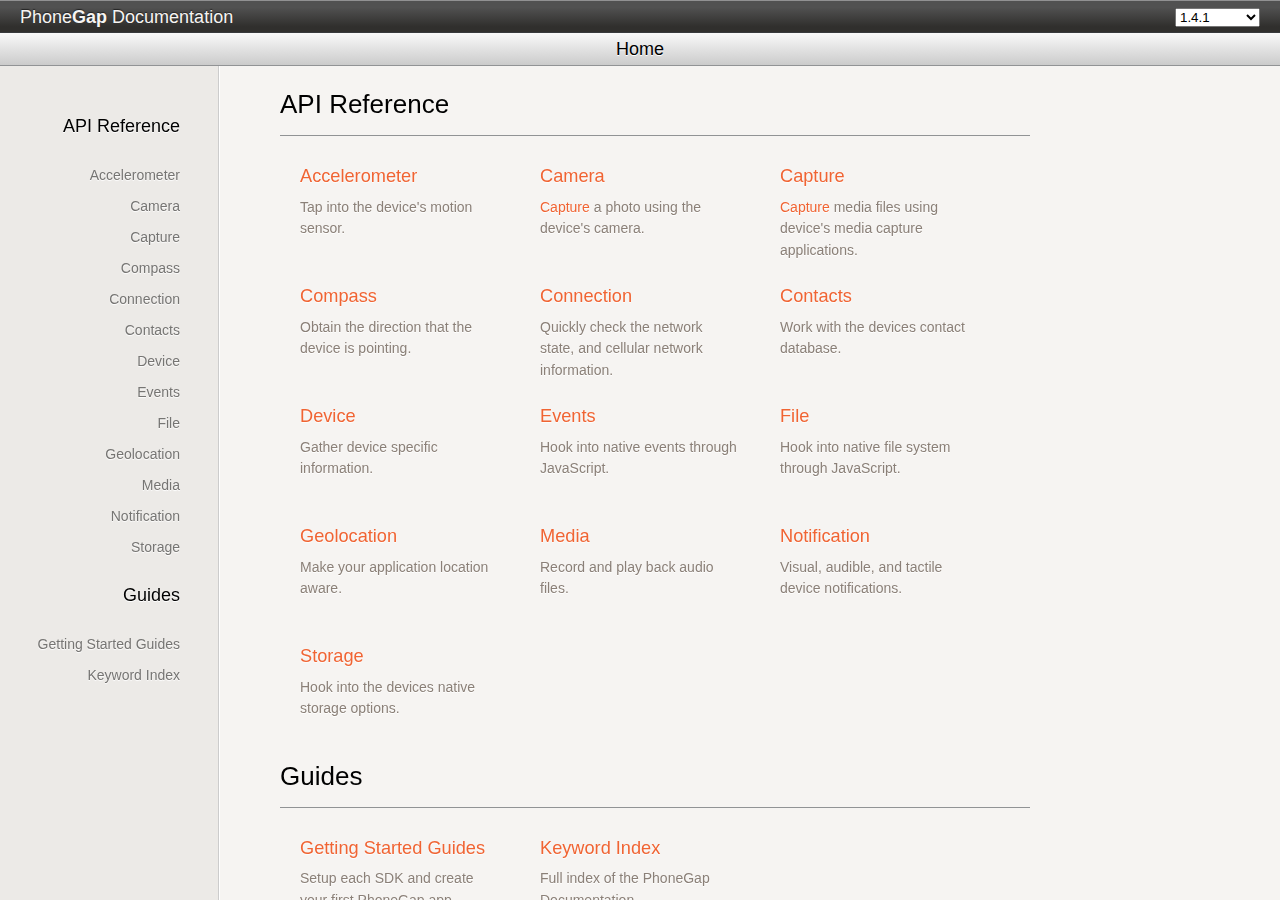
<file: doc/index.html>
<!DOCTYPE html>
<html lang="en">
<head>
<meta http-equiv="Content-Type" content="text/html; charset=utf-8">
<meta name="viewport" content="initial-scale=1.0, maximum-scale=1.0, user-scalable=no, width=device-width">
<meta name="generator" content="joDoc">
<title>PhoneGap API Documentation</title>
<link rel="stylesheet" type="text/css" href="index.css">
<link rel="stylesheet" type="text/css" href="mobile.css" media="only screen and (max-device-width: 1024px)">
<link rel="stylesheet" type="text/css" href="prettify/prettify.css">
</head>
<body>
        <div id="header">
            <h1><a href="index.html">Phone<strong>Gap</strong> Documentation</a></h1>
            <small>
                <select><optgroup label="English" value="en">
<option value="edge">edge</option>
<option selected value="1.4.1">1.4.1</option>
<option value="1.4.0rc1">1.4.0rc1</option>
<option value="1.4.0">1.4.0</option>
<option value="1.3.0">1.3.0</option>
<option value="1.2.0">1.2.0</option>
<option value="1.1.0">1.1.0</option>
<option value="1.0.0rc3">1.0.0rc3</option>
<option value="1.0.0rc2">1.0.0rc2</option>
<option value="1.0.0rc1">1.0.0rc1</option>
<option value="1.0.0">1.0.0</option>
<option value="0.9.6">0.9.6</option>
<option value="0.9.5.1">0.9.5.1</option>
<option value="0.9.5">0.9.5</option>
<option value="0.9.4">0.9.4</option>
<option value="0.9.3">0.9.3</option>
<option value="0.9.2">0.9.2</option>
</optgroup>
<optgroup label="Español" value="es"><option value="1.0.0">1.0.0</option></optgroup>
<optgroup label="Français" value="fr">
<option value="1.3.0">1.3.0</option>
<option value="1.2.0">1.2.0</option>
<option value="1.1.0">1.1.0</option>
</optgroup>
<optgroup label="Japanese" value="jp"><option value="0.9.5">0.9.5</option></optgroup></select></small>
        </div>
        <div id="subheader">
            <h1>Home</h1>
            <small></small>
        </div>

        <div id="sidebar">
            <div class="vertical_divider"></div>
        <h1>API Reference</h1>
<ul>
<li><a href="phonegap_accelerometer_accelerometer.md.html#Accelerometer">Accelerometer</a></li>
<li><a href="phonegap_camera_camera.md.html#Camera">Camera</a></li>
<li><a href="phonegap_media_capture_capture.md.html#Capture">Capture</a></li>
<li><a href="phonegap_compass_compass.md.html#Compass">Compass</a></li>
<li><a href="phonegap_connection_connection.md.html#Connection">Connection</a></li>
<li><a href="phonegap_contacts_contacts.md.html#Contacts">Contacts</a></li>
<li><a href="phonegap_device_device.md.html#Device">Device</a></li>
<li><a href="phonegap_events_events.md.html#Events">Events</a></li>
<li><a href="phonegap_file_file.md.html#File">File</a></li>
<li><a href="phonegap_geolocation_geolocation.md.html#Geolocation">Geolocation</a></li>
<li><a href="phonegap_media_media.md.html#Media">Media</a></li>
<li><a href="phonegap_notification_notification.md.html#Notification">Notification</a></li>
<li><a href="phonegap_storage_storage.md.html#Storage">Storage</a></li>
</ul>
<h1>Guides</h1>
<ul>
<li><a href="guide_getting-started_index.md.html#Getting%20Started%20Guides">Getting Started Guides</a></li>
<li><a href="_index.html">Keyword Index</a></li>
</ul>
</div>

        <div id="scrollable">
            <div id="content">
                <div id="home">
    <h1><a name="API%20Reference">API Reference</a></h1>
    <ul>
<li>
            <h2><a href="phonegap_accelerometer_accelerometer.md.html#Accelerometer">Accelerometer</a></h2>
            <span>Tap into the device's motion sensor.</span>
        </li>
        <li>
            <h2><a href="phonegap_camera_camera.md.html#Camera">Camera</a></h2>
            <span><a href="phonegap_media_capture_capture.md.html#Capture">Capture</a> a photo using the device's camera.</span>
        </li>
        <li>
            <h2><a href="phonegap_media_capture_capture.md.html#Capture">Capture</a></h2>
            <span><a href="phonegap_media_capture_capture.md.html#Capture">Capture</a> media files using device's media capture applications.</span>
        </li>
        <li>
            <h2><a href="phonegap_compass_compass.md.html#Compass">Compass</a></h2>
            <span>Obtain the direction that the device is pointing.</span>
        </li>
        <li>
            <h2><a href="phonegap_connection_connection.md.html#Connection">Connection</a></h2>
            <span>Quickly check the network state, and cellular network information.</span>
        </li>
        <li>
            <h2><a href="phonegap_contacts_contacts.md.html#Contacts">Contacts</a></h2>
            <span>Work with the devices contact database.</span>
        </li>
        <li>
            <h2><a href="phonegap_device_device.md.html#Device">Device</a></h2>
            <span>Gather device specific information.</span>
        </li>
        <li>
            <h2><a href="phonegap_events_events.md.html#Events">Events</a></h2>
            <span>Hook into native events through JavaScript.</span>
        </li>
        <li>
            <h2><a href="phonegap_file_file.md.html#File">File</a></h2>
            <span>Hook into native file system through JavaScript.</span>
        </li>
        <li>
            <h2><a href="phonegap_geolocation_geolocation.md.html#Geolocation">Geolocation</a></h2>
            <span>Make your application location aware.</span>
        </li>
        <li>
            <h2><a href="phonegap_media_media.md.html#Media">Media</a></h2>
            <span>Record and play back audio files.</span>
        </li>
        <li>
            <h2><a href="phonegap_notification_notification.md.html#Notification">Notification</a></h2>
            <span>Visual, audible, and tactile device notifications.</span>
        </li>
        <li>
            <h2><a href="phonegap_storage_storage.md.html#Storage">Storage</a></h2>
            <span>Hook into the devices native storage options.</span>
        </li>
    </ul>
<h1><a name="Guides">Guides</a></h1>
    <ul>
<li>
            <h2><a href="guide_getting-started_index.md.html#Getting%20Started%20Guides">Getting Started Guides</a></h2>
            <span>Setup each SDK and create your first PhoneGap app.</span>
        </li>
        <li>
            <h2><a href="_index.html">Keyword Index</a></h2>
            <span>Full index of the PhoneGap Documentation.</span>
        </li>
    </ul>
</div>

            </div>
        </div>

        <!-- Functionality and Syntax Highlighting -->
        <script type="text/javascript" src="index.js"></script><script type="text/javascript" src="prettify/prettify.js"></script>
</body>
</html>
</file>
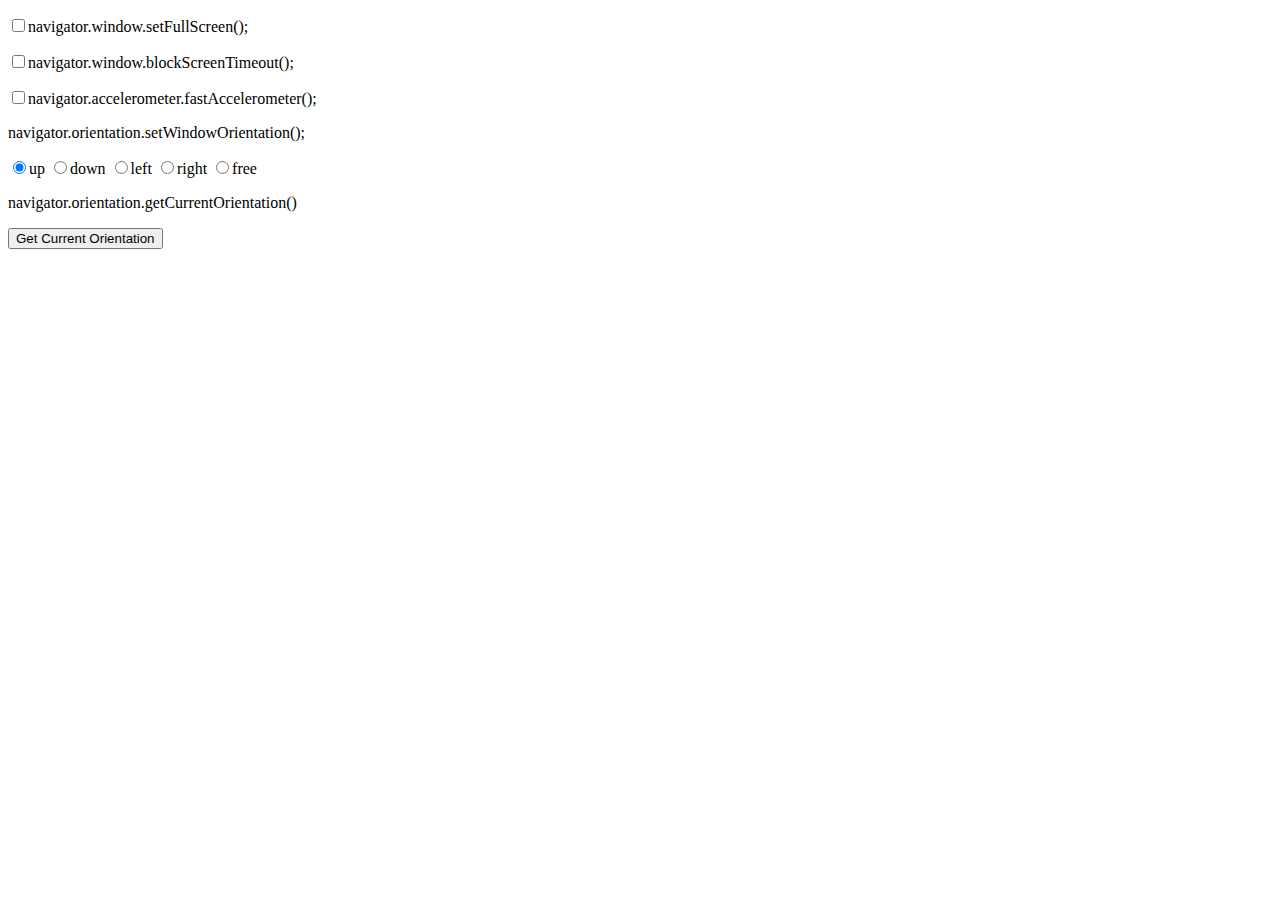
<file: lib/webos/framework/index.html>
<!DOCTYPE html>

<!--

	This sample index.html is a "bare bones" example of using web development
	to produce a webOS app using mini Mojo. This is *not* designed to illustrate
	best practices (as the advanced developer will notice right off), but
	rather to show that even basic "web 1.0" skills can successfully create an
	app.

-->


<html lang="en">
<head>
	<meta http-equiv="Content-Type" content="text/html; charset=utf-8">
	<title>PhoneGap WebOS</title>
	
	<script type="text/javascript" src="phonegap-1.0.0.js"></script>   
	<script type="text/javascript">
		// create global var for sqlite database instance
		var db;
	</script>
		
	<link rel="stylesheet" type="text/css" href="menu.css">
	
</head>
<body>

<div id="menu">
	<a onclick="page('screen');">Adjust Screen Settings</a>
	<a onclick="page('notifications');">Notification Examples</a>
	<a onclick="info();">Show Device Info</a>
	<a onclick="net();">Show Network Info</a>		
	<a onclick="window.debug.log('trace this');">Console Logging</a>
	<a onclick="launchmap()">Launch Map App</a>
	<a onclick="navigator.window.newCard('dashboard.html'); menu(false);">Launch New Card</a>
	<a onclick="getPicture();">Launch Camera</a>
	<a onclick="storage();">Storage Tests</a> 
	<a onclick="callPhoneGapExec();menu(false);">PhoneGap Exec</a>
	<a onclick="page('touchDemo');">Touch Events Examples</a>
	<a onclick="menu(false);">Done</a>
</div>

<div id="screen">
	<p><input type="checkbox" onchange="navigator.window.setFullScreen(this.checked);">navigator.window.setFullScreen();</p>
	<p><input type="checkbox" onchange="navigator.window.blockScreenTimeout(this.checked);">navigator.window.blockScreenTimeout();</p>
	<p><input type="checkbox" onchange="navigator.accelerometer.setFastAccelerometer(this.checked);">navigator.accelerometer.fastAccelerometer();</p>
	
	<p>navigator.orientation.setWindowOrientation();</p>
	<input type="radio" onchange="navigator.orientation.setOrientation(this.value);" value="up" name="orientation" checked>up
	<input type="radio" onchange="navigator.orientation.setOrientation(this.value);" value="down" name="orientation">down
	<input type="radio" onchange="navigator.orientation.setOrientation(this.value);" value="left" name="orientation">left
	<input type="radio" onchange="navigator.orientation.setOrientation(this.value);" value="right" name="orientation">right
	<input type="radio" onchange="navigator.orientation.setOrientation(this.value);" value="free" name="orientation">free
		
	<p>navigator.orientation.getCurrentOrientation()</p>
	<button onclick="displayCurrentOrientation();">Get Current Orientation</button>  	
</div>

<div id="notifications" style="display: none;">
	<p>navigator.notification.newDashboard();</p>
	<button onclick="navigator.notification.newDashboard('dashboard.html');">Dashboard</button>
	
	<p>navigator.notification.alert();</p>
	<button onclick="navigator.notification.alert('alert');">Show Alert</button>
	
	<p>navigator.notification.showBanner();</p>
	<button onclick="navigator.notification.showBanner('Banner test','banner');">Show Banner Message</button>	
</div>

<div id="blank" width="100%" height="100%" style="background: #FFFFFF;"></div>

<div id="info" style="display: none;"></div>

<div id="net" style="display: none;"></div>

<div id="camera" style="display: none;"></div>

<div id="touchDemo" style="display: none;">
	<p>Touch Events Demo</p>
	<button id="btnTouchStart">Touch Start</button>
	<button id="btnTouchEnd">Touch End</button>
	<p>Run your finger/mouse along button to trigger touchmove</p>
	<button id="btnTouchMove" width="250">Touch Move</button>	
	<p>Mouse Events Demo</p>
	<button id="btnMouseDown">Mouse Down</button>
	<button id="btnMouseUp">Mouse Up</button>
	<p>Run your finger/mouse along button to trigger mousemove</p>
	<button id="btnMouseMove" width="250">Mouse Move</button>
</div> 

<div id="storage" style="display: none">
	<p>storage tests</p>
	<button onclick="createDB();">Test SQLite DB</button> 
	<div id="storageResults"></div>
</div>

<script>                         
document.addEventListener('deviceready', function () {
    // PhoneGap is ready, do all your stuf here
}, false);

// setup event listeners for touch events 
document.querySelector('#btnTouchStart').addEventListener('touchstart', onTouchEvent, false);
document.querySelector('#btnTouchEnd').addEventListener('touchend', onTouchEvent, false);
document.querySelector('#btnTouchMove').addEventListener('touchmove', onTouchEvent, false);
// setup event listeners for mouse events
document.querySelector('#btnMouseDown').addEventListener('mousedown', onTouchEvent, false);
document.querySelector('#btnMouseUp').addEventListener('mouseup', onTouchEvent, false);
document.querySelector('#btnMouseMove').addEventListener('mousemove', onTouchEvent, false);

function onTouchEvent(event) {
	navigator.notification.alert(event.type);
}

function callPhoneGapExec() {
	//win, fail, clazz, action, args
	PhoneGap.exec(success, fail, 'navigator.notification', 'alert', 'testing exec'); 
	
	function success(msg) {
		console.log(msg + ' exec succeeded');
	}
	
	function fail(msg) {
		//navigator.notification.alert('exec failed');
		console.log(msg + ' exec failed');
	}
}

function createDB() {  
	document.getElementById('storageResults').innerHTML = '';
	db = window.openDatabase("test", "1.0", "Test DB", false);
	db.transaction(populateDB, errorCB, successCB);
}

function populateDB(tx) {
	tx.executeSql('DROP TABLE IF EXISTS DEMO');
	tx.executeSql('CREATE TABLE IF NOT EXISTS DEMO (id unique, data)');
	tx.executeSql('INSERT INTO DEMO (id, data) VALUES (1, "First row")');
	tx.executeSql('INSERT INTO DEMO (id, data) VALUES (2, "Second row")');
}

function errorCB(tx, err) {
	navigator.notification.alert("error: " + err);
}

function successCB() {
	navigator.notification.alert('successfully created & populated');  
	db.transaction(queryDB, errorCB);
}

function queryDB(tx) {
	tx.executeSql('SELECT * FROM DEMO', [], querySuccess, errorCB);
}

function querySuccess(tx, results) {     
	var len = results.rows.length;
	navigator.notification.alert('rows inserted: ' + len);
	
	if (len > 0) {
		for (var i=0;i<len;i++) {
			navigator.notification.alert('id: ' + results.rows.item(i).id + ' data: ' + results.rows.item(i).data);
		}
	}
}

function info() {
	var deviceinfo = JSON.stringify(navigator.device.getDeviceInfo()).replace(/,/g, ', ');
	page('info');
	lastpage.innerHTML = deviceinfo;
}
              
function storage() {
	page('storage');
}

function net() {
	page('net');
	var netpage = lastpage;
	netpage.innerHTML = "Requesting network info...";
	
	function successful(response) {
		
		var states = {};
		        states[NetworkStatus.NOT_REACHABLE]                      = 'No network connection';
		        states[NetworkStatus.REACHABLE_VIA_CARRIER_DATA_NETWORK] = 'Carrier data connection';
		        states[NetworkStatus.REACHABLE_VIA_WIFI_NETWORK]         = 'WiFi connection';
		
		
		var r = JSON.stringify(states[response]);
		netpage.innerHTML = r.replace(/,/g, ', ');
	}
	
	var request = navigator.network.isReachable('palm://com.palm.connectionmanager', successful, {});
}

function displayCurrentOrientation() {
	navigator.notification.showBanner(navigator.orientation.getCurrentOrientation(), 'current orientaiton'); 
}	

function getPicture() {
	page('camera');
	var cameraPage = lastpage;
	lastpage.innerHTML = "camera application should launch if this works";
	
	function onSuccessCallback(response) {
		console.log("camera launched successfully");
		navigator.notification.showBanner("camera launched successfully");
	}
	
	function onErrorCallback(response) {
		console.log("camera failed to launch");
		navigator.notification.showBanner("camera failed to launch");
	}
	
	navigator.camera.getPicture(onSuccessCallback, onErrorCallback);
}

window.addEventListener("palmsystem", function(e) {
	console.log("system message: " + JSON.stringify(e.data));
});

window.addEventListener("appmenuopen", function() {
	menu(true);
});

window.addEventListener("back", function() {
	console.log("back gesture");
});

window.addEventListener("forward", function() {
	console.log("forward gesture");
});

function menu() {
	var menudiv = document.getElementById('menu');
	if (typeof state == 'undefined')
		var state = (menudiv.style.display != 'block');
		
	menudiv.style.display = state ? 'block' : 'none';
}

lastreq = null;
function launchmap() {
	navigator.map.show();
	menu(false);
}

var lastpage = document.getElementById('screen');

function page(id) {
	lastpage.style.display = 'none';
	lastpage = document.getElementById(id);
	lastpage.style.display = 'block';
	menu(false);
}
	
</script>


</body>
</html>
</file>
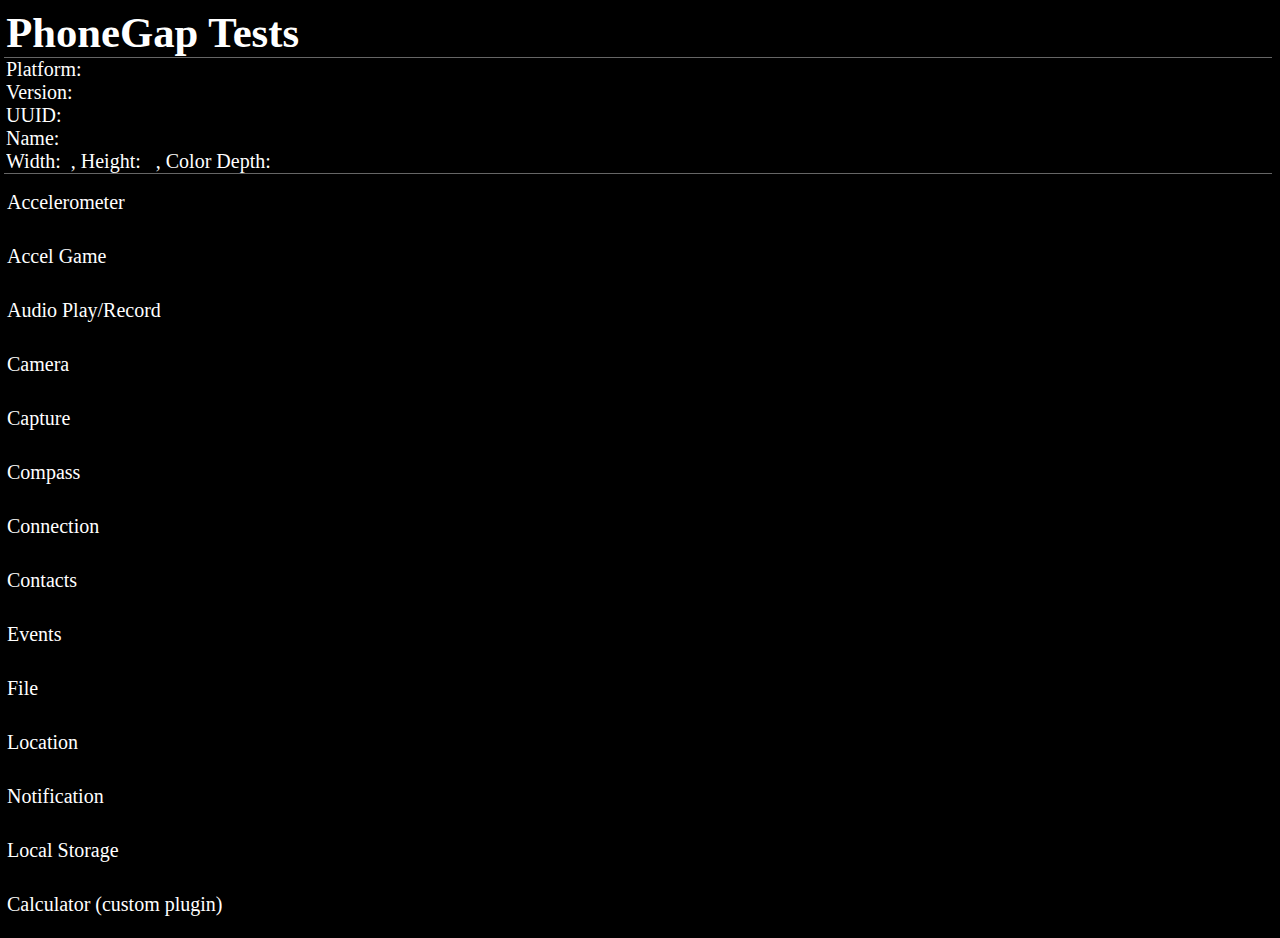
<file: lib/windows/example/www/index.html>
﻿<!doctype html>
<html>
  <head>
    <meta name="viewport" content="width=320; user-scalable=no" />
    <meta http-equiv="Content-type" content="text/html; charset=utf-8"/>
    <title>PhoneGap</title>
	  <link rel="stylesheet" href="master.css" type="text/css" media="screen" title="no title" charset="utf-8"/>
      
	<script type="text/javascript">
		// provide our own console if it does not exist, huge dev aid!
		if(typeof window.console == "undefined")
		{
		window.console = {log:function(str){window.external.Notify(str);}};
		}
		
		// output any errors to console log, created above.
		window.onerror=function(e)
		{
			console.log("window.onerror ::" + JSON.stringify(e));
		};
		
		console.log("Installed console ! ");
    </script>
      
      <script type="text/javascript" charset="utf-8" src="phonegap-1.3.0.js"></script> 
       
      <script type="text/javascript">


		
			
			
			function init()
			{
				document.addEventListener("deviceready",onDeviceReady,false);
				document.addEventListener("backbutton",onBackButton,false);

			}
		
			
			function onBackButton()
			{
				console.log("onBackButton");	
			}
			
			function onDeviceReady(e)
			{
				updateDeviceInfo();
				console.log("deviceready event fired!");
			}
			
			function updateDeviceInfo() 
			{
				document.getElementById("platform").innerHTML = device.platform;
				document.getElementById("version").innerHTML = device.version;
				document.getElementById("uuid").innerHTML = device.uuid;
				document.getElementById("name").innerHTML = device.name;
				document.getElementById("width").innerHTML = screen.width;
				document.getElementById("height").innerHTML = screen.height;
				document.getElementById("colorDepth").innerHTML = screen.colorDepth;
			};
			
			PhoneGap.addConstructor(function()
			{
				console.log("PhoneGap.addConstructor is working");
			});
			
			
			
			
	  </script>
      
	 
	  

  </head>
  <body onLoad="init();" id="stage" class="theme">
    <h1>PhoneGap Tests</h1>
    <div id="info">
        <h4>Platform: <span id="platform"> &nbsp;</span></h4>
        <h4>Version: <span id="version">&nbsp;</span></h4>
        <h4>UUID: <span id="uuid"> &nbsp;</span></h4>
        <h4>Name: <span id="name">&nbsp;</span></h4>
        <h4>Width: <span id="width"> &nbsp;</span>,   Height: <span id="height">&nbsp;
                   </span>, Color Depth: <span id="colorDepth"></span></h4>
     </div>
     
    <a href="accelerometer.html" class="btn large">Accelerometer</a>
    <a href="accelerometer2.html" class="btn large">Accel Game</a>
    <a href="audio.html" class="btn large">Audio Play/Record</a>
    <a href="camera.html" class="btn large">Camera</a>
    <a href="capture.html" class="btn large">Capture</a>
    <a href="compass.html" class="btn large">Compass</a>
    <a href="network.html" class="btn large">Connection</a>
    <a href="contacts.html" class="btn large">Contacts</a>
    <a href="events.html" class="btn large">Events</a>
    <a href="file.html" class="btn large">File</a>
    <a href="location.html" class="btn large">Location</a>
    <a href="notification.html" class="btn large">Notification</a>
    <a href="storage.html" class="btn large">Local Storage</a>
    <a href="calculator.html" class="btn large">Calculator (custom plugin)</a>
  </body>
</html>
</file>
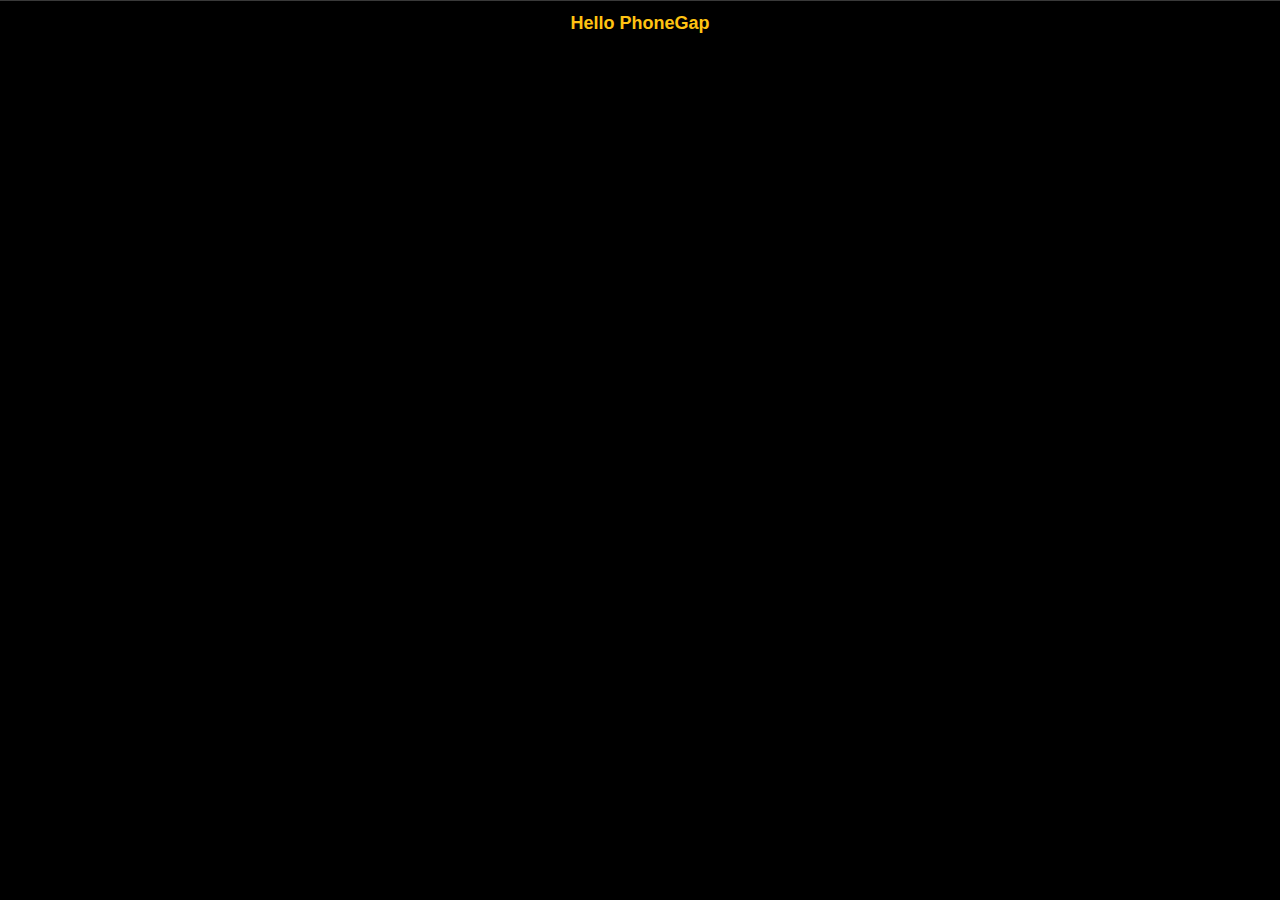
<file: lib/windows/templates/custom/www/index.html>
﻿<!DOCTYPE html>
<html>
  <head>
    <meta name="viewport" content="width=device-width, height=device-height, initial-scale=1.0, maximum-scale=1.0, user-scalable=no;" />
    <meta http-equiv="Content-type" content="text/html; charset=utf-8"/>
    
    <title>PhoneGap WP7</title>
    
	  <link rel="stylesheet" href="master.css" type="text/css" media="screen" title="no title" charset="utf-8"/>
            
      <!-- note this is a minimal version of phonegap.js, 
        you must add additional scripts to access sensors, ... -jm
      -->
      <script type="text/javascript" charset="utf-8" src="phonegap-1.4.1-core.js"></script>
       
      <script type="text/javascript">

        document.addEventListener("deviceready",onDeviceReady,false);

        // once the device ready event fires, you can safely do your thing! -jm
        function onDeviceReady()
        {
            document.getElementById("welcomeMsg").innerHTML += "PhoneGap is ready! version=" + window.device.phonegap;
            console.log("onDeviceReady. You should see this message in Visual Studio's output window.");
            
        }

      </script>
      
	 
	  

  </head>
  <body>
    <h1>Hello PhoneGap</h1>
    <div id="welcomeMsg"></div>
  </body>
</html>
</file>
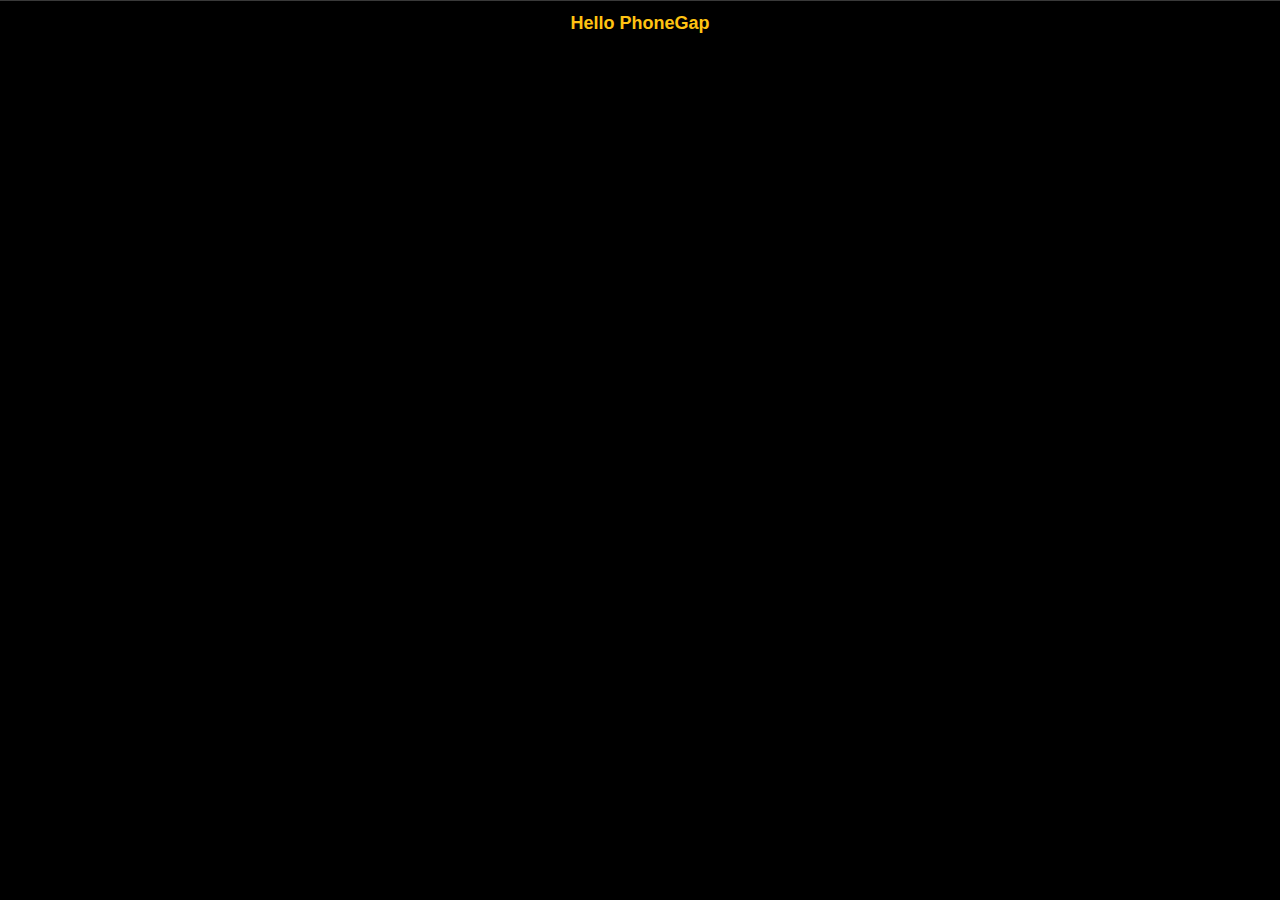
<file: lib/windows/templates/full/www/index.html>
﻿<!DOCTYPE html>
<html>
  <head>
    <meta name="viewport" content="width=device-width, height=device-height, initial-scale=1.0, maximum-scale=1.0, user-scalable=no;" />
    <meta http-equiv="Content-type" content="text/html; charset=utf-8"/>
    
    <title>PhoneGap WP7</title>
    
	  <link rel="stylesheet" href="master.css" type="text/css" media="screen" title="no title" charset="utf-8"/>
            
      <script type="text/javascript" charset="utf-8" src="phonegap-1.4.1.js"></script>
       
      <script type="text/javascript">

        document.addEventListener("deviceready",onDeviceReady,false);

        // once the device ready event fires, you can safely do your thing! -jm
        function onDeviceReady()
        {
            document.getElementById("welcomeMsg").innerHTML += "PhoneGap is ready! version=" + window.device.phonegap;
            console.log("onDeviceReady. You should see this message in Visual Studio's output window.");
            
        }

      </script>
      
	 
	  

  </head>
  <body>
    <h1>Hello PhoneGap</h1>
    <div id="welcomeMsg"></div>
  </body>
</html>
</file>
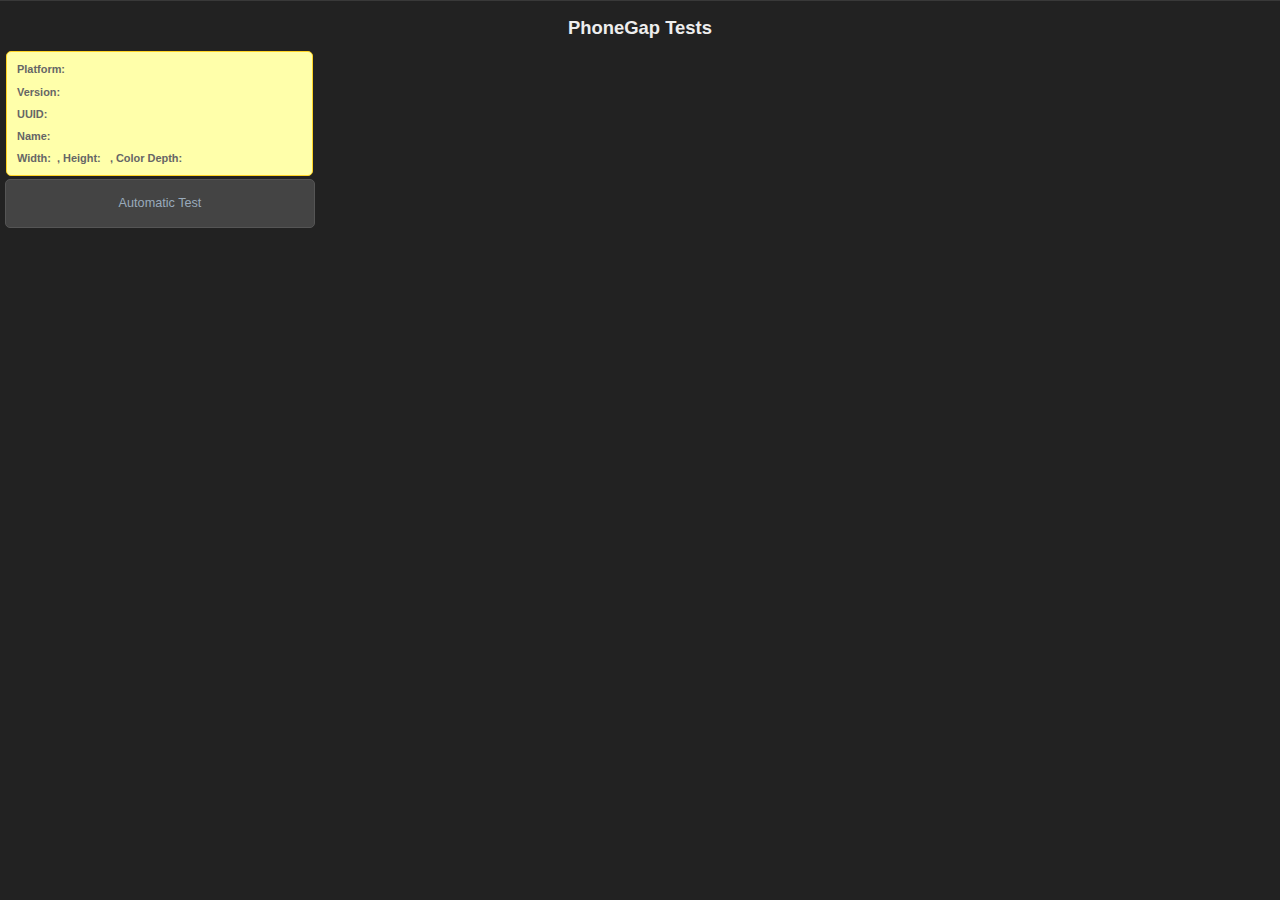
<file: lib/windows/tests/MobileSpecUnitTests/www/index.html>
﻿<!doctype html>
<html>
  <head>
    <meta name="viewport" content="width=320; user-scalable=no" />
    <meta http-equiv="Content-type" content="text/html; charset=utf-8"/>
    <title>PhoneGap</title>
	  <link rel="stylesheet" href="master.css" type="text/css" media="screen" title="no title" charset="utf-8"/>
      
	<script type="text/javascript">
		// provide our own console if it does not exist, huge dev aid!
		if(typeof window.console == "undefined")
		{
		window.console = {log:function(str){window.external.Notify(str);}};
		}
		
		// output any errors to console log, created above.
		window.onerror=function(e)
		{
			console.log("window.onerror ::" + JSON.stringify(e));
		};
		
		console.log("Installed console ! ");
    </script>
      
      <script type="text/javascript" charset="utf-8" src="phonegap-1.3.0.js"></script> 
       
      <script type="text/javascript">


		
			
			
			function init()
			{
				document.addEventListener("deviceready",onDeviceReady,false);
				document.addEventListener("backbutton",onBackButton,false);

			}
		
			
			function onBackButton()
			{
				console.log("onBackButton");	
			}
			
			function onDeviceReady(e)
			{
				updateDeviceInfo();
				console.log("deviceready event fired!");
			}
			
			function updateDeviceInfo() 
			{
				document.getElementById("platform").innerHTML = device.platform;
				document.getElementById("version").innerHTML = device.version;
				document.getElementById("uuid").innerHTML = device.uuid;
				document.getElementById("name").innerHTML = device.name;
				document.getElementById("width").innerHTML = screen.width;
				document.getElementById("height").innerHTML = screen.height;
				document.getElementById("colorDepth").innerHTML = screen.colorDepth;
			};
			
			PhoneGap.addConstructor(function()
			{
				console.log("PhoneGap.addConstructor is working");
			});
			
			
			
			
	  </script>
      
	 
	  

  </head>
  <body onLoad="init();" id="stage" class="theme">
    <h1>PhoneGap Tests</h1>
    <div id="info">
        <h4>Platform: <span id="platform"> &nbsp;</span></h4>
        <h4>Version: <span id="version">&nbsp;</span></h4>
        <h4>UUID: <span id="uuid"> &nbsp;</span></h4>
        <h4>Name: <span id="name">&nbsp;</span></h4>
        <h4>Width: <span id="width"> &nbsp;</span>,   Height: <span id="height">&nbsp;
                   </span>, Color Depth: <span id="colorDepth"></span></h4>
     </div>
     
     
    <a href="autotest/index.html" class="btn large">Automatic Test</a>
  </body>
</html>
</file>
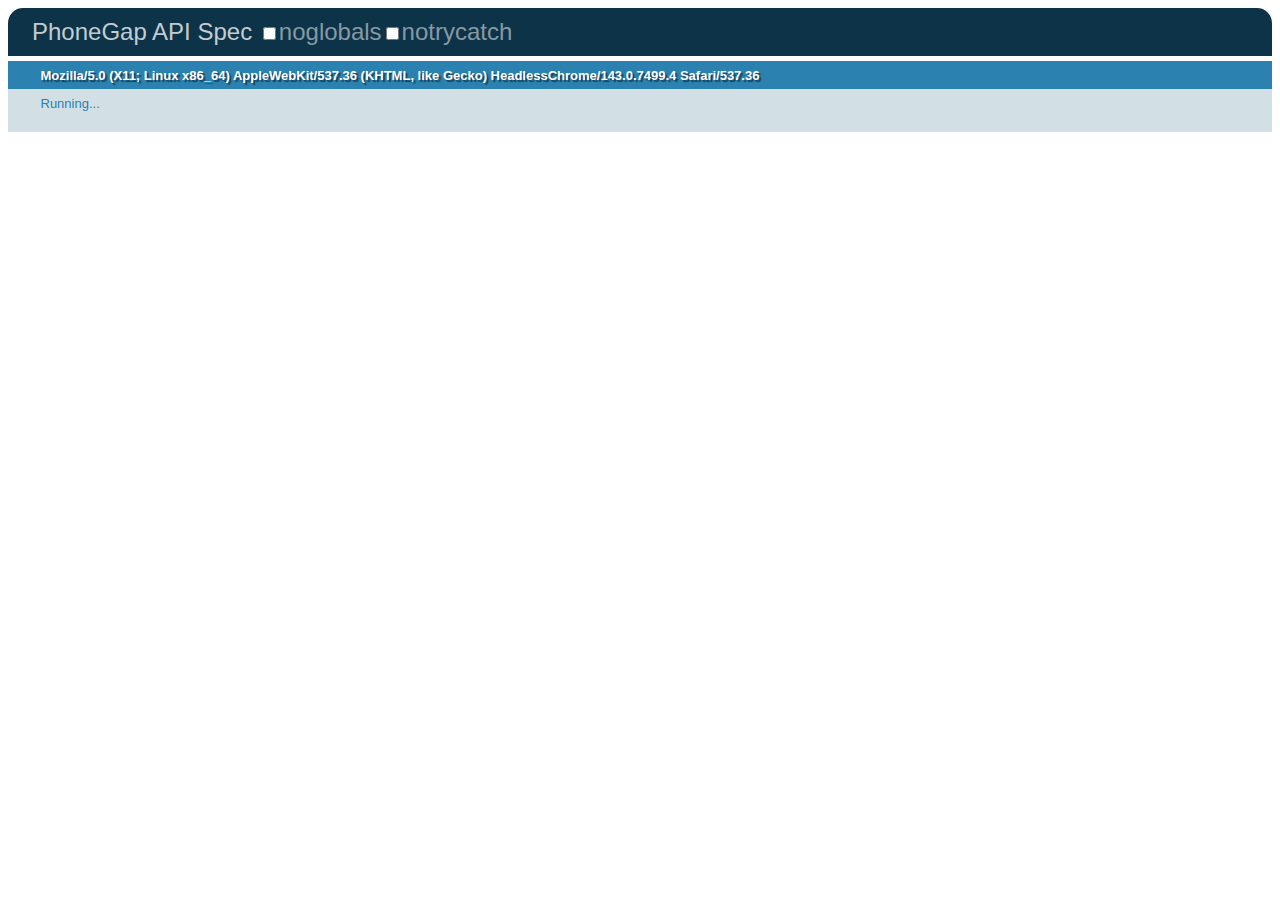
<file: lib/windows/tests/MobileSpecUnitTests/www/autotest/index.html>
﻿<!DOCTYPE html>
<html>
  <head>
    <meta http-equiv="Content-Type" content="text/html; charset=utf-8" />
    <meta name="viewport" content="width=device-width, height=device-height, user-scalable=yes, initial-scale=1.0;" />

    <title>PhoneGap API Spec</title>

    <!-- Load QUnit -->
    <link rel="stylesheet" type="text/css" href="qunit.css" />
          
	<script type="text/javascript">
			// provide our own console if it does not exist, huge dev aid!
			if(typeof window.console == "undefined")
			{
			window.console = {log:function(str){window.external.Notify(str);}};
			}
			
			// output any errors to console log, created above.
			window.onerror=function(e)
			{
				console.log("window.onerror ::" + JSON.stringify(e));
			};
			
			console.log("Installed console ! ");
			
			function onBodyLoad()
			{
				document.addEventListener("backbutton",onBackButton,false);	
			}
			
			function onBackButton()
			{
				window.history.go(-1);
			}
			
	</script>
    
    <script type="text/javascript" src="qunit.js"></script>

    
    <!-- Source -->
    <script type="text/javascript" src="../phonegap-1.3.0.js"></script>
    
    <!-- Load Test Runner -->
    <script type="text/javascript" src="test-runner.js"></script>

   
    
    <!-- Individual Tests -->

    <script type="text/javascript" src="tests/accelerometer.tests.js"></script>
    <script type="text/javascript" src="tests/camera.tests.js"></script>
    <script type="text/javascript" src="tests/capture.tests.js"></script>

    <script type="text/javascript" src="tests/notification.tests.js"></script>
    <script type="text/javascript" src="tests/network.tests.js"></script>
    <script type="text/javascript" src="tests/geolocation.tests.js"></script>

    <script type="text/javascript" src="tests/compass.tests.js"></script>



    <script type="text/javascript" src="tests/contacts.tests.js"></script>
    <script type="text/javascript" src="tests/file.tests.js"></script>
    <script type="text/javascript" src="tests/filetransfer.tests.js"></script>
    <script type="text/javascript" src="tests/media.tests.js"></script>


    <script type="text/javascript" src="tests/storage.tests.js"></script>
    
    <!--
    
     
    <script type="text/javascript" src="tests/device.tests.js"></script>
    

    <script type="text/javascript" src="tests/orientation.tests.js"></script>
    -->
    
    
    

  </head>
    <body onload="onBodyLoad()">
        <h1 id="qunit-header">PhoneGap API Spec</h1>
        <h2 id="qunit-banner"></h2>
        <h2 id="qunit-userAgent"></h2>
        <ol id="qunit-tests"></ol>
        <div id="qunit-fixture">
            <!-- Populated by tests -->
        </div>
    </body>
</html>
</file>
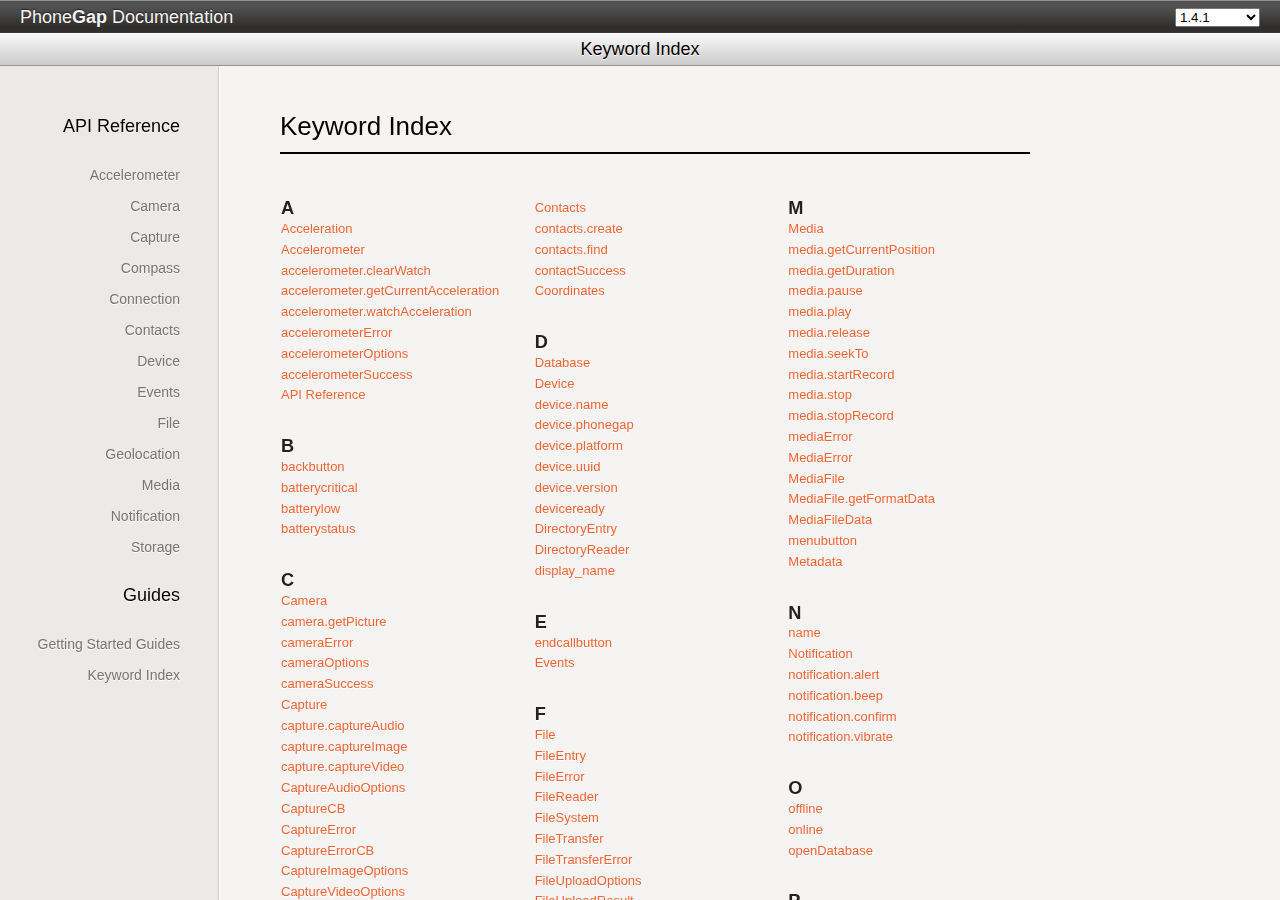
<file: doc/_index.html>
<!DOCTYPE html>
<html lang="en">
<head>
<meta http-equiv="Content-Type" content="text/html; charset=utf-8">
<meta name="viewport" content="initial-scale=1.0, maximum-scale=1.0, user-scalable=no, width=device-width">
<meta name="generator" content="joDoc">
<title>PhoneGap API Documentation</title>
<link rel="stylesheet" type="text/css" href="index.css">
<link rel="stylesheet" type="text/css" href="mobile.css" media="only screen and (max-device-width: 1024px)">
<link rel="stylesheet" type="text/css" href="prettify/prettify.css">
</head>
<body>
        <div id="header">
            <h1><a href="index.html">Phone<strong>Gap</strong> Documentation</a></h1>
            <small>
                <select><optgroup label="English" value="en">
<option value="edge">edge</option>
<option selected value="1.4.1">1.4.1</option>
<option value="1.4.0rc1">1.4.0rc1</option>
<option value="1.4.0">1.4.0</option>
<option value="1.3.0">1.3.0</option>
<option value="1.2.0">1.2.0</option>
<option value="1.1.0">1.1.0</option>
<option value="1.0.0rc3">1.0.0rc3</option>
<option value="1.0.0rc2">1.0.0rc2</option>
<option value="1.0.0rc1">1.0.0rc1</option>
<option value="1.0.0">1.0.0</option>
<option value="0.9.6">0.9.6</option>
<option value="0.9.5.1">0.9.5.1</option>
<option value="0.9.5">0.9.5</option>
<option value="0.9.4">0.9.4</option>
<option value="0.9.3">0.9.3</option>
<option value="0.9.2">0.9.2</option>
</optgroup>
<optgroup label="Español" value="es"><option value="1.0.0">1.0.0</option></optgroup>
<optgroup label="Français" value="fr">
<option value="1.3.0">1.3.0</option>
<option value="1.2.0">1.2.0</option>
<option value="1.1.0">1.1.0</option>
</optgroup>
<optgroup label="Japanese" value="jp"><option value="0.9.5">0.9.5</option></optgroup></select></small>
        </div>
        <div id="subheader">
            <h1>Keyword Index</h1>
            <small></small>
        </div>

        <div id="sidebar">
            <div class="vertical_divider"></div>
        <h1>API Reference</h1>
<ul>
<li><a href="phonegap_accelerometer_accelerometer.md.html#Accelerometer">Accelerometer</a></li>
<li><a href="phonegap_camera_camera.md.html#Camera">Camera</a></li>
<li><a href="phonegap_media_capture_capture.md.html#Capture">Capture</a></li>
<li><a href="phonegap_compass_compass.md.html#Compass">Compass</a></li>
<li><a href="phonegap_connection_connection.md.html#Connection">Connection</a></li>
<li><a href="phonegap_contacts_contacts.md.html#Contacts">Contacts</a></li>
<li><a href="phonegap_device_device.md.html#Device">Device</a></li>
<li><a href="phonegap_events_events.md.html#Events">Events</a></li>
<li><a href="phonegap_file_file.md.html#File">File</a></li>
<li><a href="phonegap_geolocation_geolocation.md.html#Geolocation">Geolocation</a></li>
<li><a href="phonegap_media_media.md.html#Media">Media</a></li>
<li><a href="phonegap_notification_notification.md.html#Notification">Notification</a></li>
<li><a href="phonegap_storage_storage.md.html#Storage">Storage</a></li>
</ul>
<h1>Guides</h1>
<ul>
<li><a href="guide_getting-started_index.md.html#Getting%20Started%20Guides">Getting Started Guides</a></li>
<li><a href="_index.html">Keyword Index</a></li>
</ul>
</div>

        <div id="scrollable">
            <div id="content">
                

<h1>Keyword Index</h1>
<div id="index">

<h2>A</h2>

<ul>
<li><a href="phonegap_accelerometer_accelerometer.md.html#Acceleration">Acceleration</a></li>
<li><a href="phonegap_accelerometer_accelerometer.md.html#Accelerometer">Accelerometer</a></li>
<li><a href="phonegap_accelerometer_accelerometer.md.html#accelerometer.clearWatch">accelerometer.clearWatch</a></li>
<li><a href="phonegap_accelerometer_accelerometer.md.html#accelerometer.getCurrentAcceleration">accelerometer.getCurrentAcceleration</a></li>
<li><a href="phonegap_accelerometer_accelerometer.md.html#accelerometer.watchAcceleration">accelerometer.watchAcceleration</a></li>
<li><a href="phonegap_accelerometer_accelerometer.md.html#accelerometerError">accelerometerError</a></li>
<li><a href="phonegap_accelerometer_accelerometer.md.html#accelerometerOptions">accelerometerOptions</a></li>
<li><a href="phonegap_accelerometer_accelerometer.md.html#accelerometerSuccess">accelerometerSuccess</a></li>
<li><a href="index.html#API%20Reference">API Reference</a></li>
</ul>
<h2>B</h2>

<ul>
<li><a href="phonegap_events_events.md.html#backbutton">backbutton</a></li>
<li><a href="phonegap_events_events.md.html#batterycritical">batterycritical</a></li>
<li><a href="phonegap_events_events.md.html#batterylow">batterylow</a></li>
<li><a href="phonegap_events_events.md.html#batterystatus">batterystatus</a></li>
</ul>
<h2>C</h2>

<ul>
<li><a href="phonegap_camera_camera.md.html#Camera">Camera</a></li>
<li><a href="phonegap_camera_camera.md.html#camera.getPicture">camera.getPicture</a></li>
<li><a href="phonegap_camera_camera.md.html#cameraError">cameraError</a></li>
<li><a href="phonegap_camera_camera.md.html#cameraOptions">cameraOptions</a></li>
<li><a href="phonegap_camera_camera.md.html#cameraSuccess">cameraSuccess</a></li>
<li><a href="phonegap_media_capture_capture.md.html#Capture">Capture</a></li>
<li><a href="phonegap_media_capture_capture.md.html#capture.captureAudio">capture.captureAudio</a></li>
<li><a href="phonegap_media_capture_capture.md.html#capture.captureImage">capture.captureImage</a></li>
<li><a href="phonegap_media_capture_capture.md.html#capture.captureVideo">capture.captureVideo</a></li>
<li><a href="phonegap_media_capture_capture.md.html#CaptureAudioOptions">CaptureAudioOptions</a></li>
<li><a href="phonegap_media_capture_capture.md.html#CaptureCB">CaptureCB</a></li>
<li><a href="phonegap_media_capture_capture.md.html#CaptureError">CaptureError</a></li>
<li><a href="phonegap_media_capture_capture.md.html#CaptureErrorCB">CaptureErrorCB</a></li>
<li><a href="phonegap_media_capture_capture.md.html#CaptureImageOptions">CaptureImageOptions</a></li>
<li><a href="phonegap_media_capture_capture.md.html#CaptureVideoOptions">CaptureVideoOptions</a></li>
<li><a href="phonegap_compass_compass.md.html#Compass">Compass</a></li>
<li><a href="phonegap_compass_compass.md.html#compass.clearWatch">compass.clearWatch</a></li>
<li><a href="phonegap_compass_compass.md.html#compass.clearWatchFilter">compass.clearWatchFilter</a></li>
<li><a href="phonegap_compass_compass.md.html#compass.getCurrentHeading">compass.getCurrentHeading</a></li>
<li><a href="phonegap_compass_compass.md.html#compass.watchHeading">compass.watchHeading</a></li>
<li><a href="phonegap_compass_compass.md.html#compass.watchHeadingFilter">compass.watchHeadingFilter</a></li>
<li><a href="phonegap_compass_compass.md.html#CompassError">CompassError</a></li>
<li><a href="phonegap_compass_compass.md.html#compassError">compassError</a></li>
<li><a href="phonegap_compass_compass.md.html#compassHeading">compassHeading</a></li>
<li><a href="phonegap_compass_compass.md.html#compassOptions">compassOptions</a></li>
<li><a href="phonegap_compass_compass.md.html#compassSuccess">compassSuccess</a></li>
<li><a href="phonegap_media_capture_capture.md.html#ConfigurationData">ConfigurationData</a></li>
<li><a href="phonegap_connection_connection.md.html#Connection">Connection</a></li>
<li><a href="phonegap_connection_connection.md.html#connection.type">connection.type</a></li>
<li><a href="phonegap_contacts_contacts.md.html#Contact">Contact</a></li>
<li><a href="phonegap_contacts_contacts.md.html#ContactAddress">ContactAddress</a></li>
<li><a href="phonegap_contacts_contacts.md.html#contactError">contactError</a></li>
<li><a href="phonegap_contacts_contacts.md.html#ContactError">ContactError</a></li>
<li><a href="phonegap_contacts_contacts.md.html#ContactField">ContactField</a></li>
<li><a href="phonegap_contacts_contacts.md.html#contactFields">contactFields</a></li>
<li><a href="phonegap_contacts_contacts.md.html#contactFindOptions">contactFindOptions</a></li>
<li><a href="phonegap_contacts_contacts.md.html#ContactFindOptions">ContactFindOptions</a></li>
<li><a href="phonegap_contacts_contacts.md.html#ContactName">ContactName</a></li>
<li><a href="phonegap_contacts_contacts.md.html#ContactOrganization">ContactOrganization</a></li>
<li><a href="phonegap_contacts_contacts.md.html#Contacts">Contacts</a></li>
<li><a href="phonegap_contacts_contacts.md.html#contacts.create">contacts.create</a></li>
<li><a href="phonegap_contacts_contacts.md.html#contacts.find">contacts.find</a></li>
<li><a href="phonegap_contacts_contacts.md.html#contactSuccess">contactSuccess</a></li>
<li><a href="phonegap_geolocation_geolocation.md.html#Coordinates">Coordinates</a></li>
</ul>
<h2>D</h2>

<ul>
<li><a href="phonegap_storage_storage.md.html#Database">Database</a></li>
<li><a href="phonegap_device_device.md.html#Device">Device</a></li>
<li><a href="phonegap_device_device.md.html#device.name">device.name</a></li>
<li><a href="phonegap_device_device.md.html#device.phonegap">device.phonegap</a></li>
<li><a href="phonegap_device_device.md.html#device.platform">device.platform</a></li>
<li><a href="phonegap_device_device.md.html#device.uuid">device.uuid</a></li>
<li><a href="phonegap_device_device.md.html#device.version">device.version</a></li>
<li><a href="phonegap_events_events.md.html#deviceready">deviceready</a></li>
<li><a href="phonegap_file_file.md.html#DirectoryEntry">DirectoryEntry</a></li>
<li><a href="phonegap_file_file.md.html#DirectoryReader">DirectoryReader</a></li>
<li><a href="phonegap_storage_storage.md.html#display_name">display_name</a></li>
</ul>
<h2>E</h2>

<ul>
<li><a href="phonegap_events_events.md.html#endcallbutton">endcallbutton</a></li>
<li><a href="phonegap_events_events.md.html#Events">Events</a></li>
</ul>
<h2>F</h2>

<ul>
<li><a href="phonegap_file_file.md.html#File">File</a></li>
<li><a href="phonegap_file_file.md.html#FileEntry">FileEntry</a></li>
<li><a href="phonegap_file_file.md.html#FileError">FileError</a></li>
<li><a href="phonegap_file_file.md.html#FileReader">FileReader</a></li>
<li><a href="phonegap_file_file.md.html#FileSystem">FileSystem</a></li>
<li><a href="phonegap_file_file.md.html#FileTransfer">FileTransfer</a></li>
<li><a href="phonegap_file_file.md.html#FileTransferError">FileTransferError</a></li>
<li><a href="phonegap_file_file.md.html#FileUploadOptions">FileUploadOptions</a></li>
<li><a href="phonegap_file_file.md.html#FileUploadResult">FileUploadResult</a></li>
<li><a href="phonegap_file_file.md.html#FileWriter">FileWriter</a></li>
<li><a href="phonegap_file_file.md.html#Flags">Flags</a></li>
</ul>
<h2>G</h2>

<ul>
<li><a href="phonegap_geolocation_geolocation.md.html#Geolocation">Geolocation</a></li>
<li><a href="phonegap_geolocation_geolocation.md.html#geolocation.clearWatch">geolocation.clearWatch</a></li>
<li><a href="phonegap_geolocation_geolocation.md.html#geolocation.getCurrentPosition">geolocation.getCurrentPosition</a></li>
<li><a href="phonegap_geolocation_geolocation.md.html#geolocation.watchPosition">geolocation.watchPosition</a></li>
<li><a href="phonegap_geolocation_geolocation.md.html#geolocationError">geolocationError</a></li>
<li><a href="phonegap_geolocation_geolocation.md.html#geolocationOptions">geolocationOptions</a></li>
<li><a href="phonegap_geolocation_geolocation.md.html#geolocationSuccess">geolocationSuccess</a></li>
<li><a href="guide_getting-started_index.md.html#Getting%20Started%20Guides">Getting Started Guides</a></li>
<li><a href="guide_getting-started_android_index.md.html#Getting%20Started%20with%20Android">Getting Started with Android</a></li>
<li><a href="guide_getting-started_blackberry_index.md.html#Getting%20Started%20with%20Blackberry">Getting Started with Blackberry</a></li>
<li><a href="guide_getting-started_ios_index.md.html#Getting%20Started%20with%20iOS">Getting Started with iOS</a></li>
<li><a href="guide_getting-started_symbian_index.md.html#Getting%20Started%20with%20Symbian">Getting Started with Symbian</a></li>
<li><a href="guide_getting-started_webos_index.md.html#Getting%20Started%20with%20WebOS">Getting Started with WebOS</a></li>
<li><a href="guide_getting-started_windows-phone_index.md.html#Getting%20Started%20with%20Windows%20Phone">Getting Started with Windows Phone</a></li>
<li><a href="index.html#Guides">Guides</a></li>
</ul>
<h2>L</h2>

<ul>
<li><a href="phonegap_file_file.md.html#LocalFileSystem">LocalFileSystem</a></li>
<li><a href="phonegap_storage_storage.md.html#localStorage">localStorage</a></li>
</ul>
<h2>M</h2>

<ul>
<li><a href="phonegap_media_media.md.html#Media">Media</a></li>
<li><a href="phonegap_media_media.md.html#media.getCurrentPosition">media.getCurrentPosition</a></li>
<li><a href="phonegap_media_media.md.html#media.getDuration">media.getDuration</a></li>
<li><a href="phonegap_media_media.md.html#media.pause">media.pause</a></li>
<li><a href="phonegap_media_media.md.html#media.play">media.play</a></li>
<li><a href="phonegap_media_media.md.html#media.release">media.release</a></li>
<li><a href="phonegap_media_media.md.html#media.seekTo">media.seekTo</a></li>
<li><a href="phonegap_media_media.md.html#media.startRecord">media.startRecord</a></li>
<li><a href="phonegap_media_media.md.html#media.stop">media.stop</a></li>
<li><a href="phonegap_media_media.md.html#media.stopRecord">media.stopRecord</a></li>
<li><a href="phonegap_media_media.md.html#mediaError">mediaError</a></li>
<li><a href="phonegap_media_media.md.html#MediaError">MediaError</a></li>
<li><a href="phonegap_media_capture_capture.md.html#MediaFile">MediaFile</a></li>
<li><a href="phonegap_media_capture_capture.md.html#MediaFile.getFormatData">MediaFile.getFormatData</a></li>
<li><a href="phonegap_media_capture_capture.md.html#MediaFileData">MediaFileData</a></li>
<li><a href="phonegap_events_events.md.html#menubutton">menubutton</a></li>
<li><a href="phonegap_file_file.md.html#Metadata">Metadata</a></li>
</ul>
<h2>N</h2>

<ul>
<li><a href="phonegap_storage_storage.md.html#name">name</a></li>
<li><a href="phonegap_notification_notification.md.html#Notification">Notification</a></li>
<li><a href="phonegap_notification_notification.md.html#notification.alert">notification.alert</a></li>
<li><a href="phonegap_notification_notification.md.html#notification.beep">notification.beep</a></li>
<li><a href="phonegap_notification_notification.md.html#notification.confirm">notification.confirm</a></li>
<li><a href="phonegap_notification_notification.md.html#notification.vibrate">notification.vibrate</a></li>
</ul>
<h2>O</h2>

<ul>
<li><a href="phonegap_events_events.md.html#offline">offline</a></li>
<li><a href="phonegap_events_events.md.html#online">online</a></li>
<li><a href="phonegap_storage_storage.md.html#openDatabase">openDatabase</a></li>
</ul>
<h2>P</h2>

<ul>
<li><a href="phonegap_events_events.md.html#pause">pause</a></li>
<li><a href="phonegap_geolocation_geolocation.md.html#Position">Position</a></li>
<li><a href="phonegap_geolocation_geolocation.md.html#PositionError">PositionError</a></li>
</ul>
<h2>R</h2>

<ul>
<li><a href="phonegap_events_events.md.html#resume">resume</a></li>
</ul>
<h2>S</h2>

<ul>
<li><a href="phonegap_events_events.md.html#searchbutton">searchbutton</a></li>
<li><a href="phonegap_storage_storage.md.html#size">size</a></li>
<li><a href="phonegap_storage_storage.md.html#SQLError">SQLError</a></li>
<li><a href="phonegap_storage_storage.md.html#SQLResultSet">SQLResultSet</a></li>
<li><a href="phonegap_storage_storage.md.html#SQLResultSetList">SQLResultSetList</a></li>
<li><a href="phonegap_storage_storage.md.html#SQLTransaction">SQLTransaction</a></li>
<li><a href="phonegap_events_events.md.html#startcallbutton">startcallbutton</a></li>
<li><a href="phonegap_storage_storage.md.html#Storage">Storage</a></li>
</ul>
<h2>V</h2>

<ul>
<li><a href="phonegap_storage_storage.md.html#version">version</a></li>
<li><a href="phonegap_events_events.md.html#volumedownbutton">volumedownbutton</a></li>
<li><a href="phonegap_events_events.md.html#volumeupbutton">volumeupbutton</a></li>
</ul>
</div>


            </div>
        </div>

        <!-- Functionality and Syntax Highlighting -->
        <script type="text/javascript" src="index.js"></script><script type="text/javascript" src="prettify/prettify.js"></script>
</body>
</html>
</file>
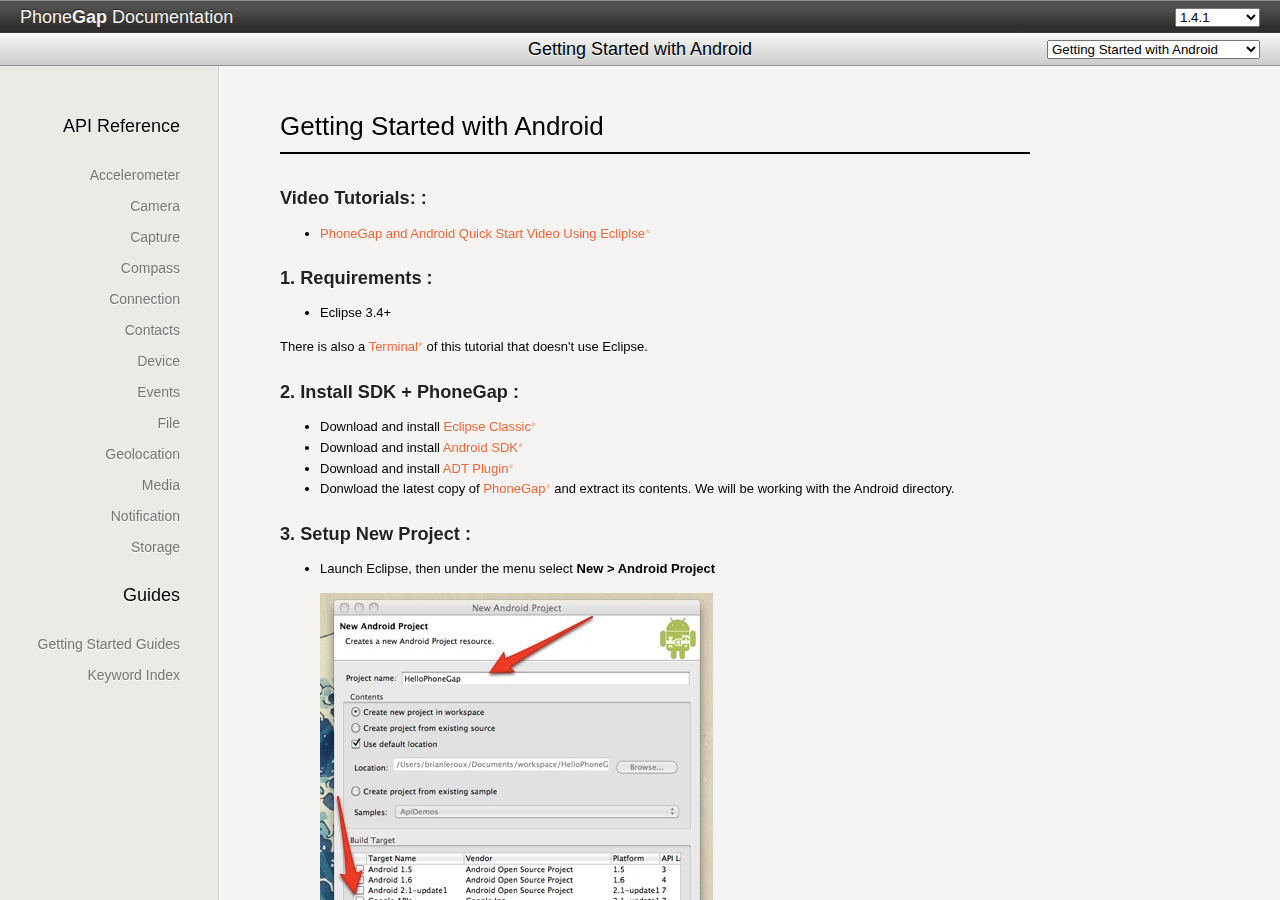
<file: doc/guide_getting-started_android_index.md.html>
<!DOCTYPE html>
<html lang="en">
<head>
<meta http-equiv="Content-Type" content="text/html; charset=utf-8">
<meta name="viewport" content="initial-scale=1.0, maximum-scale=1.0, user-scalable=no, width=device-width">
<meta name="generator" content="joDoc">
<title>PhoneGap API Documentation</title>
<link rel="stylesheet" type="text/css" href="index.css">
<link rel="stylesheet" type="text/css" href="mobile.css" media="only screen and (max-device-width: 1024px)">
<link rel="stylesheet" type="text/css" href="prettify/prettify.css">
</head>
<body>
        <div id="header">
            <h1><a href="index.html">Phone<strong>Gap</strong> Documentation</a></h1>
            <small>
                <select><optgroup label="English" value="en">
<option value="edge">edge</option>
<option selected value="1.4.1">1.4.1</option>
<option value="1.4.0rc1">1.4.0rc1</option>
<option value="1.4.0">1.4.0</option>
<option value="1.3.0">1.3.0</option>
<option value="1.2.0">1.2.0</option>
<option value="1.1.0">1.1.0</option>
<option value="1.0.0rc3">1.0.0rc3</option>
<option value="1.0.0rc2">1.0.0rc2</option>
<option value="1.0.0rc1">1.0.0rc1</option>
<option value="1.0.0">1.0.0</option>
<option value="0.9.6">0.9.6</option>
<option value="0.9.5.1">0.9.5.1</option>
<option value="0.9.5">0.9.5</option>
<option value="0.9.4">0.9.4</option>
<option value="0.9.3">0.9.3</option>
<option value="0.9.2">0.9.2</option>
</optgroup>
<optgroup label="Español" value="es"><option value="1.0.0">1.0.0</option></optgroup>
<optgroup label="Français" value="fr">
<option value="1.3.0">1.3.0</option>
<option value="1.2.0">1.2.0</option>
<option value="1.1.0">1.1.0</option>
</optgroup>
<optgroup label="Japanese" value="jp"><option value="0.9.5">0.9.5</option></optgroup></select></small>
        </div>
        <div id="subheader">
            <h1>Getting Started with Android</h1>
            <small><select><option value="Getting%2520Started%2520with%2520Android">Getting Started with Android</option>
<option value="Getting%20Started%20with%20Android_video_tutorials">      - Video Tutorials:</option>
<option value="Getting%20Started%20with%20Android_1_requirements">      - 1. Requirements</option>
<option value="Getting%20Started%20with%20Android_2_install_sdk_phonegap">      - 2. Install SDK + PhoneGap</option>
<option value="Getting%20Started%20with%20Android_3_setup_new_project">      -  3. Setup New Project</option>
<option value="Getting%20Started%20with%20Android_4_hello_world">      - 4. Hello World</option>
<option value="Getting%20Started%20with%20Android_5a_deploy_to_simulator">      - 5A. Deploy to Simulator</option>
<option value="Getting%20Started%20with%20Android_5b_deploy_to_device">      - 5B. Deploy to Device
</option>
<option value="Getting%20Started%20with%20Android_done">      - Done!</option></select></small>
        </div>

        <div id="sidebar">
            <div class="vertical_divider"></div>
        <h1>API Reference</h1>
<ul>
<li><a href="phonegap_accelerometer_accelerometer.md.html#Accelerometer">Accelerometer</a></li>
<li><a href="phonegap_camera_camera.md.html#Camera">Camera</a></li>
<li><a href="phonegap_media_capture_capture.md.html#Capture">Capture</a></li>
<li><a href="phonegap_compass_compass.md.html#Compass">Compass</a></li>
<li><a href="phonegap_connection_connection.md.html#Connection">Connection</a></li>
<li><a href="phonegap_contacts_contacts.md.html#Contacts">Contacts</a></li>
<li><a href="phonegap_device_device.md.html#Device">Device</a></li>
<li><a href="phonegap_events_events.md.html#Events">Events</a></li>
<li><a href="phonegap_file_file.md.html#File">File</a></li>
<li><a href="phonegap_geolocation_geolocation.md.html#Geolocation">Geolocation</a></li>
<li><a href="phonegap_media_media.md.html#Media">Media</a></li>
<li><a href="phonegap_notification_notification.md.html#Notification">Notification</a></li>
<li><a href="phonegap_storage_storage.md.html#Storage">Storage</a></li>
</ul>
<h1>Guides</h1>
<ul>
<li><a href="guide_getting-started_index.md.html#Getting%20Started%20Guides">Getting Started Guides</a></li>
<li><a href="_index.html">Keyword Index</a></li>
</ul>
</div>

        <div id="scrollable">
            <div id="content">
                <h1><a name="Getting%20Started%20with%20Android">Getting Started with Android</a></h1>

<h2>
<a name="Getting%20Started%20with%20Android_video_tutorials">Video Tutorials:</a>
</h2>

<ul>
<li><a class="external" href="http://www.youtube.com/v/MzcIcyBYJMA?autoplay=1">PhoneGap and Android Quick Start Video Using Ecliplse</a></li>
</ul>
<h2>
<a name="Getting%20Started%20with%20Android_1_requirements">1. Requirements</a>
</h2>

<ul>
<li>Eclipse 3.4+</li>
</ul>
<p>There is also a <a class="external" href="http://wiki.phonegap.com/w/page/30864168/phonegap-android-terminal-quickstart">Terminal</a> of this tutorial that doesn't use Eclipse.</p>

<h2>
<a name="Getting%20Started%20with%20Android_2_install_sdk_phonegap">2. Install SDK + PhoneGap</a>
</h2>

<ul>
<li>Download and install <a class="external" href="http://www.eclipse.org/downloads/">Eclipse Classic</a>
</li>
<li>Download and install <a class="external" href="http://developer.android.com/sdk/index.html">Android SDK</a>
</li>
<li>Download and install <a class="external" href="http://developer.android.com/sdk/eclipse-adt.html#installing">ADT Plugin</a>
</li>
<li>Donwload the latest copy of <a class="external" href="http://phonegap.com/download">PhoneGap</a> and extract its contents. We will be working with the Android directory.</li>
</ul>
<h2>
<a name="Getting%20Started%20with%20Android_3_setup_new_project"> 3. Setup New Project</a>
</h2>

<ul>
<li>
<p>Launch Eclipse, then under the menu select <strong>New &gt; Android Project</strong></p>

<p><img src="img/guide/getting-started/android/new_android_project.jpeg" alt="" title=""></p>
</li>
<li>In the root directory of the project, create two new directories:
<ul>
<li><strong>/libs</strong></li>
<li><strong>assets/www</strong></li>
</ul>
</li>
<li>Copy <strong>phonegap.js</strong> from your PhoneGap download earlier to <strong>assets/www</strong>
</li>
<li>Copy <strong>phonegap.jar</strong> from your PhoneGap download earlier to <strong>/libs</strong>
</li>
<li>Copy <strong>xml</strong> folder from your PhoneGap download earlier to <strong>/res</strong>
</li>
<li>
<p>Make a few adjustments too the project's main Java file found in the <strong>src</strong> folder in Eclipse: (view image below)</p>

<ul>
<li>Change the class's extend from <strong>Activity</strong> to <strong>DroidGap</strong>
</li>
<li>Replace the <strong>setContentView()</strong> line with <strong>super.loadUrl("file:///android_asset/www/index.html");</strong> </li>
<li>Add <strong>import com.phonegap.*;</strong>
</li>
<li>Remove <strong>import android.app.Activity;</strong>
</li>
</ul>
<p><img src="img/guide/getting-started/android/javaSrc.jpg" alt="" title=""></p>
</li>
<li>You might experience an error here, where Eclipse can't find phonegap-1.0.0.jar. In this case, right click on the /libs folder and go to Build Paths/ &gt; Configure Build Paths. Then, in the Libraries tab, add phonegap-1.0.0.jar to the Project. If Eclipse is being temperamental, you might need to refresh (F5) the project once again.</li>
<li>Right click on AndroidManifest.xml and select <strong>Open With &gt; Text Editor</strong>
</li>
<li>
<p>Paste the following permissions under versionName: (view image below)</p>

<pre class="prettyprint"><code>&lt;supports-screens android:largeScreens="true" android:normalScreens="true" android:smallScreens="true" android:resizeable="true" android:anyDensity="true" /&gt;
&lt;uses-permission android:<a href="phonegap_storage_storage.md.html#name">name</a>="android.permission.CAMERA" /&gt;
&lt;uses-permission android:<a href="phonegap_storage_storage.md.html#name">name</a>="android.permission.VIBRATE" /&gt;
&lt;uses-permission android:<a href="phonegap_storage_storage.md.html#name">name</a>="android.permission.ACCESS_COARSE_LOCATION" /&gt;
&lt;uses-permission android:<a href="phonegap_storage_storage.md.html#name">name</a>="android.permission.ACCESS_FINE_LOCATION" /&gt;
&lt;uses-permission android:<a href="phonegap_storage_storage.md.html#name">name</a>="android.permission.ACCESS_LOCATION_EXTRA_COMMANDS" /&gt;
&lt;uses-permission android:<a href="phonegap_storage_storage.md.html#name">name</a>="android.permission.READ_PHONE_STATE" /&gt;
&lt;uses-permission android:<a href="phonegap_storage_storage.md.html#name">name</a>="android.permission.INTERNET" /&gt;
&lt;uses-permission android:<a href="phonegap_storage_storage.md.html#name">name</a>="android.permission.RECEIVE_SMS" /&gt;
&lt;uses-permission android:<a href="phonegap_storage_storage.md.html#name">name</a>="android.permission.RECORD_AUDIO" /&gt;
&lt;uses-permission android:<a href="phonegap_storage_storage.md.html#name">name</a>="android.permission.MODIFY_AUDIO_SETTINGS" /&gt;
&lt;uses-permission android:<a href="phonegap_storage_storage.md.html#name">name</a>="android.permission.READ_CONTACTS" /&gt;
&lt;uses-permission android:<a href="phonegap_storage_storage.md.html#name">name</a>="android.permission.WRITE_CONTACTS" /&gt;
&lt;uses-permission android:<a href="phonegap_storage_storage.md.html#name">name</a>="android.permission.WRITE_EXTERNAL_STORAGE" /&gt;
&lt;uses-permission android:<a href="phonegap_storage_storage.md.html#name">name</a>="android.permission.ACCESS_NETWORK_STATE" /&gt; &lt;uses-permission android:<a href="phonegap_storage_storage.md.html#name">name</a>="android.permission.GET_ACCOUNTS" /&gt;
&lt;uses-permission android:<a href="phonegap_storage_storage.md.html#name">name</a>="android.permission.BROADCAST_STICKY" /&gt;
</code></pre>
</li>
<li><p>Add <code>android:configChanges="orientation|keyboardHidden"</code> to the activity tag in AndroidManifest. (view image below)</p></li>
<li>
<p>Add a second activity under you appliction tag in AndroidManifest. (view image below)</p>

<pre class="prettyprint"><code>&lt;activity android:<a href="phonegap_storage_storage.md.html#name">name</a>="com.phonegap.DroidGap" android:label="@string/app_name" android:configChanges="orientation|keyboardHidden"&gt; &lt;intent-filter&gt; &lt;/intent-filter&gt; &lt;/activity&gt;
</code></pre>

<p></p>
<p><img src="img/guide/getting-started/android/manifest.jpg" alt="" title=""></p>
</li>
</ul>
<h2>
<a name="Getting%20Started%20with%20Android_4_hello_world">4. Hello World</a>
</h2>

<p>Now create and open a new file named <strong>index.html</strong> in the <strong>assets/www</strong> directory. Paste the following code:</p>

<pre class="prettyprint"><code>    &lt;!DOCTYPE HTML&gt;
    &lt;html&gt;
    &lt;head&gt;
    &lt;title&gt;PhoneGap&lt;/title&gt;
    &lt;script type="text/javascript" charset="utf-8" src="phonegap.js"&gt;&lt;/script&gt;
    &lt;/head&gt;
    &lt;body&gt;
    &lt;h1&gt;Hello World&lt;/h1&gt;
    &lt;/body&gt;
    &lt;/html&gt;

*phonegap.js might need to be replaced with phonegap-&amp;lt;VERSION NUMBER&amp;gt;.js
</code></pre>

<h2>
<a name="Getting%20Started%20with%20Android_5a_deploy_to_simulator">5A. Deploy to Simulator</a>
</h2>

<ul>
<li>Right click the project and go to <strong>Run As</strong> and click <strong>Android Application</strong>
</li>
<li>Eclipse will ask you to select an appropriate AVD. If there isn't one, then you'll need to create it.</li>
</ul>
<h2>
<a name="Getting%20Started%20with%20Android_5b_deploy_to_device">5B. Deploy to Device
</a>
</h2>

<ul>
<li>Make sure USB debugging is enabled on your device and plug it into your system. (Settings &gt; Applications &gt; Development)</li>
<li>Right click the project and go to <strong>Run As</strong> and click <strong>Android Application</strong>
</li>
</ul>
<h2>
<a name="Getting%20Started%20with%20Android_done">Done!</a>
</h2>

<p>You can also checkout more detailed <a href="phonegap_storage_storage.md.html#version">version</a> of this guide <a class="external" href="http://wiki.phonegap.com/w/page/30862722/phonegap-android-eclipse-quickstart">here</a>.</p>

            </div>
        </div>

        <!-- Functionality and Syntax Highlighting -->
        <script type="text/javascript" src="index.js"></script><script type="text/javascript" src="prettify/prettify.js"></script>
</body>
</html>
</file>
<file: doc/index.css>
body {
  background-color:#F6F4F2;
  font-family:"Helvetica Neue", Helvetica, Arial, sans-serif;
  font-size:16px;
}

h1, ul, li {
  margin:0px;
  padding:0px;
}

#header {
  background-color:#515151;
  background:#515151 -webkit-gradient(
    linear,
    left top,
    left bottom,
    color-stop(0.2, #515151),
    color-stop(0.8, #302F2D)
  );
  background:-moz-linear-gradient(center bottom , #515151 20%, #747474 80%);
  border-top:1px solid #919192;
  height:32px;
  left:0px;
  position:fixed;
  top:0px;
  width:100%;
  z-index:1;
}
#subheader {
  background-color:#CBCBCB;
  background:-webkit-gradient(linear,
    left top,
    left bottom,
    color-stop(0.0, #F9F9F9),
    color-stop(1.0, #CBCBCB)
  );
  background:-moz-linear-gradient(center bottom , #CBCBCB 0%, #F9F9F9 100%);
  border-top:1px solid #383A3C;
  border-bottom:1px solid #919395;
  height:32px;
  left:0px;
  position:fixed;
  top:32px;
  width:100%;
  z-index:1;
}
#sidebar {
  background-color:#ECEAE7;
  bottom:0px;
  left:0px;
  overflow:auto;
  padding:20px 40px 0px 0px;
  position:fixed;
  text-align:right;
  top:66px;
  width:180px;
  z-index:1;
}
#scrollable {
  bottom:0px;
  left:220px;
  position:fixed;
  overflow:auto;
  right:0px;
  top:64px;
}
#content {
/*  top:64px;*/
/*  bottom:0px;*/
/*  right:0px;*/
/*  left:220px;*/
/*  margin:64px auto 0px 220px;*/
  margin:20px 60px;
/*  position:absolute;*/
/*  overflow:auto;*/
  z-index:0;
}

#header h1,
#header h1 a,
#subheader h1 {
  color:#F6F4F2;
  font-size:18px;
  font-weight:normal;
  line-height:32px;
  margin:0px;
  text-align:center;
  text-shadow:0px -1px 1px #222222;
}

#header h1 a strong {
  font-weight:bold;
}

#header h1 {
  text-align:left;
  margin-left:20px;
}

#subheader h1 {
  color:#000000;
  text-shadow:#FFFFFF 0px 1px 0px;
}

#header small,
#subheader small {
  color:#EFEFEF;
  font-size:14px;
  line-height:32px;
  position:absolute;
  top:0px;
  right:20px;
  text-shadow:-1px 1px 1px #666666;
}

#sidebar .vertical_divider {
  background-color:#CCCCCC;
  bottom:0px;
  border-right:1px solid #FFFFFF;
  position:absolute;
  top:0px;
  right:0px;
  width:1px;
}

#sidebar h1 {
  color:#000000;
  font-size:18px;
  padding:0px;
  margin:30px 0px;
  font-weight:normal;
  text-shadow:#FFFFFF 0px 1px 0px;
}

#sidebar ul,
#sidebar li {
  margin:0px;
  padding:0px;
}
#sidebar li,
#sidebar li a {
  color:#767573;
  font-size:14px;
  list-style:none;
  margin:15px 0px;
  text-shadow:#FFFFFF 0px 1px 1px;
}
#sidebar li a {
  -webkit-transition:color .15s ease-out;
  -moz-transition:color .15s ease-out;
  -o-transition:color .15s ease-out;
}
#sidebar li a:hover {
  color:#242220;
  -webkit-transition:color .15s ease-in;
  -moz-transition:color .15s ease-in;
  -o-transition:color .15s ease-in;
}


#otherbar {
  display:none;
}

#content {
  font-size:13px;
  line-height:160%;
  max-width:750px;
}

#content h1 {
  border-bottom:2px solid;
  font-size:2em;
  font-weight:normal;
  margin:2.0em 0px 1.3em 0px;
  padding-bottom:0.6em;
}
#content h2 {
  color:#242220;
  font-size:1.4em;
  font-weight:bold;
  margin:1.3em 0px 0.8em 0px;
  text-shadow:#FFFFFF 0px 1px 1px;
}
#content h3 {
  font-size:1em;
  font-weight:bold;
  margin:0.8em 0px 0.5em 0px;
  text-shadow:#FFFFFF 0px 1px 1px;
}

hr {
  display:none;
  border:none;
  margin:40px 0px;
  border-top:1px solid #CCCCCC;
  border-bottom:1px solid #FFFFFF;
}

p,blockquote,pre,ul {
  margin:1em 0px;
}

h2:after,
h3:after {
	content: ":";
}

blockquote {
  color:#767573;
	font-style:normal;
  margin-left:35px;
  padding-left:20px;
	position:relative;
	text-shadow:#FFFFFF 0px 1px 0px;
}
blockquote code {
	font-style: normal;
}
blockquote p {
  padding:10px 0px;
}
blockquote::before {
  font-style: normal;
  content: '\201C';
  font-size: 450%;
  font-family:Georgia, Palatino, 'Times New Roman', Times;;
  position: absolute;
  left: -25px;
  top:0.3em;
  color: #E0E0E0;
}

ul {
  margin-left:40px;
}
ul > li {
	list-style:disc;
	list-style-position:outside;
}
ul ul {
  margin-bottom:0.5em;
  margin-top:0.5em;
}



code {
	font-family:"DejaVu", "Monaco", "Courier New", "Courier";
	font-size:90%;
	padding:2px 4px;
	white-space:pre-wrap;;
}

pre {
/*    border:1px solid #CCCCCC;*/
    background:#F2F0EE;
    -webkit-border-radius:11px;
    -moz-border-radius:11px;
    border-radius:11px;
    display:block;
    line-height:110%;
    margin:1.5em 0px 3em 0px;
    padding:15px 20px;
    white-space:pre-wrap;
}
pre code {
  background:none;
	border:none;
	font-size:11px;
	padding:0px;
}

a[href] {
/*  color:inherit;*/
  color:#F06433;
  text-decoration:none;
  text-shadow:#FFF 0px 1px 0px;
}
a[href]:hover {
  color:#d0410f;
}

.prettyprint a[href],
.prettyprint a[href] span {
  text-decoration:underline;
  text-shadow:none;
}
.prettyprint a[href] :hover,
.prettyprint a[href] span :hover {
  text-decoration:none;
}

code a[href] {
  color:inherit;
/*  border-bottom:1px dotted #000000;*/
  text-decoration:underline;
}
code a[href]:hover {
  color:inherit;
  text-decoration:none;
}

a[href].external:after {
	content: "*";
	font-style: super;
	opacity: .5;
}

#index {
	-webkit-column-width: 235px;
	-webkit-column-rule-width: 5px;
	-moz-column-width: 235px;
	-moz-column-rule-width: 5px;
	column-width: 235px;
	column-rule-width: 5px;
}

#index h2:after,
#index h3:after { 
  content:"";
}

#index h2 { 
  margin:0px;
  padding:0px;
}

#index {
  padding: 10px 1px;
}

#index ul {
	margin:0px 0px 30px 0px;
	padding:0;
}

#index ul li {
	list-style: none;
}

#index ul li a {

}

#home h1 {
  border-bottom:1px solid #919395;
  padding-bottom:20px;
  margin:30px 0px;
}

#home h2 {
  font-weight:normal;
  margin:0px 0px 10px 0px;
  padding:0px;
}

#home h2:after {
  content:'';
}

#home h2 a {
  text-shadow:#FFFFFF 0px 1px 1px;
}

#home span {
  color:#8B8078;
  font-size:14px;
  text-shadow:#FFFFFF 0px 1px 0px;
}

#home ul {
  float:left;
  margin:0px;
  padding:0px;
}
#home ul li {
  float:left;
  height:120px;
  list-style:none;
  margin:0px;
  padding:0px 20px;
  width:200px;
}
</file>
<file: doc/mobile.css>
body {
  margin:0px;
  padding:0px;
}

#header {
  position:static;
}

#header h1 {
  margin:0px;
  text-align:center;
}

#subheader {
  position:static;
  text-align:center;
}

#subheader h1 {
  display:none;
}

#subheader small {
  position:static;
}

#sidebar {
  display:none;
}

#scrollable {
  position:static;
}

#content {
  margin:0px;
  max-width:none;
  padding:10px;
  position:static;
}

#home,
#index {
  margin:0px 10px;
}

#home h1,
#index h2 {
  border:none;
  color:#CCCCCC;
  font-size:20px;
  font-weight:bold;
  margin:10px 0px;
  padding:0px;
  text-shadow:#FFFFFF 0px 1px 0px;
}

#home h2 a,
#index ul li a {
  text-shadow:#FFFFFF 0px 1px 1px;
}

#home ul,
#index ul {
  background-color:#F9F9F9;
  border:1px solid #CCCED0;
  -moz-border-radius:6px;
  -webkit-border-radius:6px;
  border-radius:6px;
  display:block;
  margin:0px 0px 20px 0px;
  padding:0px;
  float:none;
}

#home ul li,
#index ul li {
  border-bottom:1px solid #CCCED0;
  display:block;
  float:none;
  height:100%;
  margin:0px;
  padding:0px;
  width:100%;
}

#home ul li:last-child,
#index ul li:last-child {
  border-bottom:none;
}

#home li h2 {
  margin:0px;
  padding:0px;
}

#home li h2 a,
#index li a {
  background:url(arrow.png) no-repeat 100% 50%;
  color:#66686A;
  display:block;
  font-size:16px;
  font-weight:normal;
  margin:0px;
  padding:10px 20px;
}

#home li span {
  display:none;
}

#index {
	-webkit-column-width: auto;
	-webkit-column-rule-width: auto;
	-moz-column-width: auto;
	-moz-column-rule-width: auto;
	column-width: auto;
	column-rule-width: auto;
}
</file>
<file: doc/prettify/prettify.css>
/* Pretty printing styles. Used with prettify.js. */

.str { color: #85C5DC; }
.kwd { color: #EDF0D1; }
.com { color: #878989; }
.typ { color: #F5896F; }
.lit { color: #FFB17A; }
.pun { color: #FFFFFF; }
.pln { color: #FFFFFF; }
.tag { color: #F5896F; }
.atn { color: #F5896F; }
.atv { color: #85C5DC; }
.dec { color: #878989; }
pre.prettyprint { background-color:#302F2D; }

/* Specify class=linenums on a pre to get line numbering */
ol.linenums { margin-top: 0; margin-bottom: 0 } /* IE indents via margin-left */
li.L0,
li.L1,
li.L2,
li.L3,
li.L5,
li.L6,
li.L7,
li.L8 { list-style-type: none }
/* Alternate shading for lines */
li.L1,
li.L3,
li.L5,
li.L7,
li.L9 { background: #eee }

@media print {
  .str { color: #060; }
  .kwd { color: #006; font-weight: bold; }
  .com { color: #600; font-style: italic; }
  .typ { color: #404; font-weight: bold; }
  .lit { color: #044; }
  .pun { color: #440; }
  .pln { color: #000; }
  .tag { color: #006; font-weight: bold; }
  .atn { color: #404; }
  .atv { color: #060; }
}
</file>
<file: lib/webos/framework/menu.css>
#menu {
	display: none;
	width: 80%;
	padding: 0;
	background: #c4c5c6;
	border: 2px solid #000;
	position: absolute;
	z-index: 5;
	top: -2px;
	left: -2px;
	-webkit-border-radius: 23px;
}
#menu a {
	display: block;
	margin: 0;
	padding: 8px 23px;
	font-size: 18px;
	font-weight: bold;
	border-top: 1px solid rgba(255, 255, 255, .4);
	border-bottom: 1px solid rgba(0, 0, 0, .4);
}
#menu a:last-child {
	margin-bottom: 0;
	border-bottom: none;
}
#menu a:first-child {
	border-top: none;
	margin-top: 0;
}
hr {
	margin: 0;
	padding: 0;
	border: none;
	border-top: 2px solid rgba(0, 0, 0, .8);
}
#info, #net { display: none; }
</file>
<file: lib/windows/example/www/master.css>
/**
    PhoneFontSizeSmall=14pt
    PhoneFontSizeNormal = 15pt
    PhoneFontSizeMedium=17pt
    PhoneFontSizeMediumLarge=19pt
    PhoneFontSizeLarge=24pt
    PhoneFontSizeExtraLarge=32pt
    PhoneFontSizeExtraExtraLarge=54pt
    PhoneFontSizeHuge=140pt
*/

/** 

main wp7 color and fonts 

*/
  
body, input, div
{
    background: black;
    color: White;
    font-family: Segoe WP;
    font-size: 15pt; /* PhoneFontSizeNormal */
    margin-left:0.1em;
    filter: progid:DXImageTransform.Microsoft.Shadow(color=#000000,direction=45);
}

h1, h2, h3, h4 
{    
    display: block;
    font-family: Segoe WP Light;
    font-weight: bold;
    margin: 0 0.1em;
    min-height: 1.1em;
    outline: 0 none;
    overflow: hidden;
    padding: 0;
    text-align: left;
    white-space: nowrap;
 }

h1
{
    font-size: 32pt; /* PhoneFontSizeExtraLarge */ 
}

h2
{
    font-size: 24pt; /* PhoneFontSizeLarge */
    font-weight: normal;
}

h3
{
    font-size: 17pt; /* PhoneFontSizeMedium */
}

h4
{
    font-size: 15pt; /* PhoneFontSizeNormal */
    font-weight: normal;
}

h4 > span
{
    color: gray;
}

/** 

Buttons

*/

a.btn, div.btn
{
    background: black;
    color: white;
    text-decoration: none;
    display:block;
    font-size: 15pt;
    text-decoration:none;
    padding:0.7em 0;
    margin:3px 0px 3px 5px;
}

a.backBtn, input[type="button"], input[type="submit"]
{
    background: black;
    color: white;
    border-color: white;
    border-style: solid;
    padding: 4px 10px;
    border-width: 3px; /* PhoneBorderThickness */
    font-size: 17pt; /* PhoneFontSizeMedium */
    display: block;
    text-decoration:none;
    text-transform:lowercase;
  
}

input[type="button"]:active, input[type="submit"]:active
{
    background: white;
    color: black;
}

/** 

Input fields 

*/

input[type="text"]
{
    width: 150px;
    padding:4px;
    margin-bottom: 14px;
    box-shadow: 0px 0px 12px #387bbe;
    background-color: #8c8e8b;
    border: 1px solid #B3B3B3;
    color: #3e3e3e;
    text-shadow: 0 1px 0 #FFFFFF;
}

input[type="text"]:focus,
input[type="text"]:active {
    box-shadow: 0 0 12px #387BBE;
    background-color: #f0f0f0;
}

span.tb-label
{
    padding: 4px 10px 8px 4px;
    font-size: 12pt;
    color: grey; 
    display: block;
}

/** 

application specific styles

*/

#info {
    border-bottom: 1px solid #666666;
    border-top: 1px solid #666666;
}

#info table
{
    font-family: Segoe WP Light;
}
</file>
<file: lib/windows/templates/custom/www/master.css>
body 
  {
    background:#000 none repeat scroll 0 0;
    color:#ccc;
    font-family:Helvetica, Verdana, Geneva, sans-serif;
    margin:0;
    border-top:1px solid #393939;
  }

  h1
  {
     text-align:center;
     font-size:18px;
     color:#FFC312; /* Mango me! */
  }
</file>
<file: lib/windows/templates/full/www/master.css>
body 
  {
    background:#000 none repeat scroll 0 0;
    color:#ccc;
    font-family:Helvetica, Verdana, Geneva, sans-serif;
    margin:0;
    border-top:1px solid #393939;
  }

  h1
  {
     text-align:center;
     font-size:18px;
     color:#FFC312; /* Mango me! */
  }
</file>
<file: lib/windows/tests/MobileSpecUnitTests/www/master.css>
body {
	background:#222 none repeat scroll 0 0;
	color:#FFC312;
	font-family:Helvetica, Verdana, Geneva, sans-serif;
	font-size:72%;
	line-height:1.5em;
	margin:0;
	border-top:1px solid #393939;
  }

  #info{
    background:#ffa;
    border: 1px solid #ffd324;
    -webkit-border-radius: 5px;
    border-radius: 5px;
    clear:both;
    margin:15px 6px 0;
    width:295px;
    padding:4px 0px 2px 10px;
	color:#666;
  }
  
  #info > h4{
    font-size:.95em;
    margin:5px 0;
  }
 	
  #stage.theme{
    padding-top:3px;
  }

  /* Definition List */
  #stage.theme > dl{
  	padding-top:10px;
  	clear:both;
  	margin:0;
  	list-style-type:none;
  	padding-left:10px;
  	overflow:auto;
  }

  #stage.theme > dl > dt{
  	font-weight:bold;
  	float:left;
  	margin-left:5px;
  }

  #stage.theme > dl > dd{
  	width:45px;
  	float:left;
  	color:#a87;
  	font-weight:bold;
  }

  /* Content Styling */
  #stage.theme > h1, #stage.theme > h2, #stage.theme > p{
    margin:1em 0 .5em 13px;
  }

  #stage.theme > h1{
    color:#eee;
    font-size:1.6em;
    text-align:center;
    margin:0;
    margin-top:15px;
    padding:0;
  }

  #stage.theme > h2{
  	clear:both;
    margin:0;
    padding:3px;
    font-size:1em;
    text-align:center;
  }

  /* Stage Buttons */
  #stage.theme .btn{
  	border: 1px solid #555;
  	-webkit-border-radius: 5px;
  	border-radius: 5px;
  	text-align:center;
  	display:block;
  	float:left;
  	background:#444;
  	width:150px;
  	color:#9ab;
  	font-size:1.1em;
  	text-decoration:none;
  	padding:1.2em 0;
  	margin:3px 0px 3px 5px;
  }
  #stage.theme .btn.large{
  	width:308px;
  	padding:1.2em 0;
  }
  #stage.theme .backBtn{
   border: 1px solid #555;
   -webkit-border-radius: 5px;
   border-radius: 5px;
   text-align:center;
   display:block;
   float:right;
   background:#666;
   width:75px;
   color:#9ab;
   font-size:1.1em;
   text-decoration:none;
   padding:1.2em 0;
   margin:3px 5px 3px 5px;
  }
</file>
<file: lib/windows/tests/MobileSpecUnitTests/www/autotest/qunit.css>
/** Font Family and Sizes */

#qunit-tests, #qunit-header, #qunit-banner, #qunit-testrunner-toolbar, #qunit-userAgent, #qunit-testresult {
	font-family: "Helvetica Neue Light", "HelveticaNeue-Light", "Helvetica Neue", Calibri, Helvetica, Arial;
}

#qunit-testrunner-toolbar, #qunit-userAgent, #qunit-testresult, #qunit-tests li { font-size: small; }
#qunit-tests { font-size: smaller; }


/** Resets */

#qunit-tests, #qunit-tests ol, #qunit-header, #qunit-banner, #qunit-userAgent, #qunit-testresult {
	margin: 0;
	padding: 0;
}


/** Header */

#qunit-header {
	padding: 0.5em 0 0.5em 1em;

	color: #8699a4;
	background-color: #0d3349;

	font-size: 1.5em;
	line-height: 1em;
	font-weight: normal;
	
	border-radius: 15px 15px 0 0;
	-moz-border-radius: 15px 15px 0 0;
	-webkit-border-top-right-radius: 15px;
	-webkit-border-top-left-radius: 15px;
}

#qunit-header a {
	text-decoration: none;
	color: #c2ccd1;
}

#qunit-header a:hover,
#qunit-header a:focus {
	color: #fff;
}

#qunit-banner {
	height: 5px;
}

#qunit-testrunner-toolbar {
	padding: 0.5em 0 0.5em 2em;
	color: #5E740B;
	background-color: #eee;
}

#qunit-userAgent {
	padding: 0.5em 0 0.5em 2.5em;
	background-color: #2b81af;
	color: #fff;
	text-shadow: rgba(0, 0, 0, 0.5) 2px 2px 1px;
}


/** Tests: Pass/Fail */

#qunit-tests {
	list-style-position: inside;
}

#qunit-tests li {
	padding: 0.4em 0.5em 0.4em 2.5em;
	border-bottom: 1px solid #fff;
	list-style-position: inside;
}

#qunit-tests.hidepass li.pass, #qunit-tests.hidepass li.running  {
	display: none;
}

#qunit-tests li strong {
	cursor: pointer;
}

#qunit-tests li a {
	padding: 0.5em;
	color: #c2ccd1;
	text-decoration: none;
}
#qunit-tests li a:hover,
#qunit-tests li a:focus {
	color: #000;
}

#qunit-tests ol {
	margin-top: 0.5em;
	padding: 0.5em;
	
	background-color: #fff;
	
	border-radius: 15px;
	-moz-border-radius: 15px;
	-webkit-border-radius: 15px;
	
	box-shadow: inset 0px 2px 13px #999;
	-moz-box-shadow: inset 0px 2px 13px #999;
	-webkit-box-shadow: inset 0px 2px 13px #999;
}

#qunit-tests table {
	border-collapse: collapse;
	margin-top: .2em;
}

#qunit-tests th {
	text-align: right;
	vertical-align: top;
	padding: 0 .5em 0 0;
}

#qunit-tests td {
	vertical-align: top;
}

#qunit-tests pre {
	margin: 0;
	white-space: pre-wrap;
	word-wrap: break-word;
}

#qunit-tests del {
	background-color: #e0f2be;
	color: #374e0c;
	text-decoration: none;
}

#qunit-tests ins {
	background-color: #ffcaca;
	color: #500;
	text-decoration: none;
}

/*** Test Counts */

#qunit-tests b.counts                       { color: black; }
#qunit-tests b.passed                       { color: #5E740B; }
#qunit-tests b.failed                       { color: #710909; }

#qunit-tests li li {
	margin: 0.5em;
	padding: 0.4em 0.5em 0.4em 0.5em;
	background-color: #fff;
	border-bottom: none;
	list-style-position: inside;
}

/*** Passing Styles */

#qunit-tests li li.pass {
	color: #5E740B;
	background-color: #fff;
	border-left: 26px solid #C6E746;
}

#qunit-tests .pass                          { color: #528CE0; background-color: #D2E0E6; }
#qunit-tests .pass .test-name               { color: #366097; }
 
#qunit-tests .pass .test-actual,
#qunit-tests .pass .test-expected           { color: #999999; }

#qunit-banner.qunit-pass                    { background-color: #C6E746; }

/*** Failing Styles */

#qunit-tests li li.fail {
	color: #710909;
	background-color: #fff;
	border-left: 26px solid #EE5757;
}

#qunit-tests > li:last-child {
	border-radius: 0 0 15px 15px;
	-moz-border-radius: 0 0 15px 15px;
	-webkit-border-bottom-right-radius: 15px;
	-webkit-border-bottom-left-radius: 15px;
}

#qunit-tests .fail                          { color: #000000; background-color: #EE5757; }
#qunit-tests .fail .test-name,
#qunit-tests .fail .module-name             { color: #000000; }

#qunit-tests .fail .test-actual             { color: #EE5757; }
#qunit-tests .fail .test-expected           { color: green;   }

#qunit-banner.qunit-fail                    { background-color: #EE5757; }


/** Result */

#qunit-testresult {
	padding: 0.5em 0.5em 0.5em 2.5em;

	color: #2b81af;
	background-color: #D2E0E6;

	border-bottom: 1px solid white;
}

/** Fixture */

#qunit-fixture {
	position: absolute;
	top: -10000px;
	left: -10000px;
}
</file>
